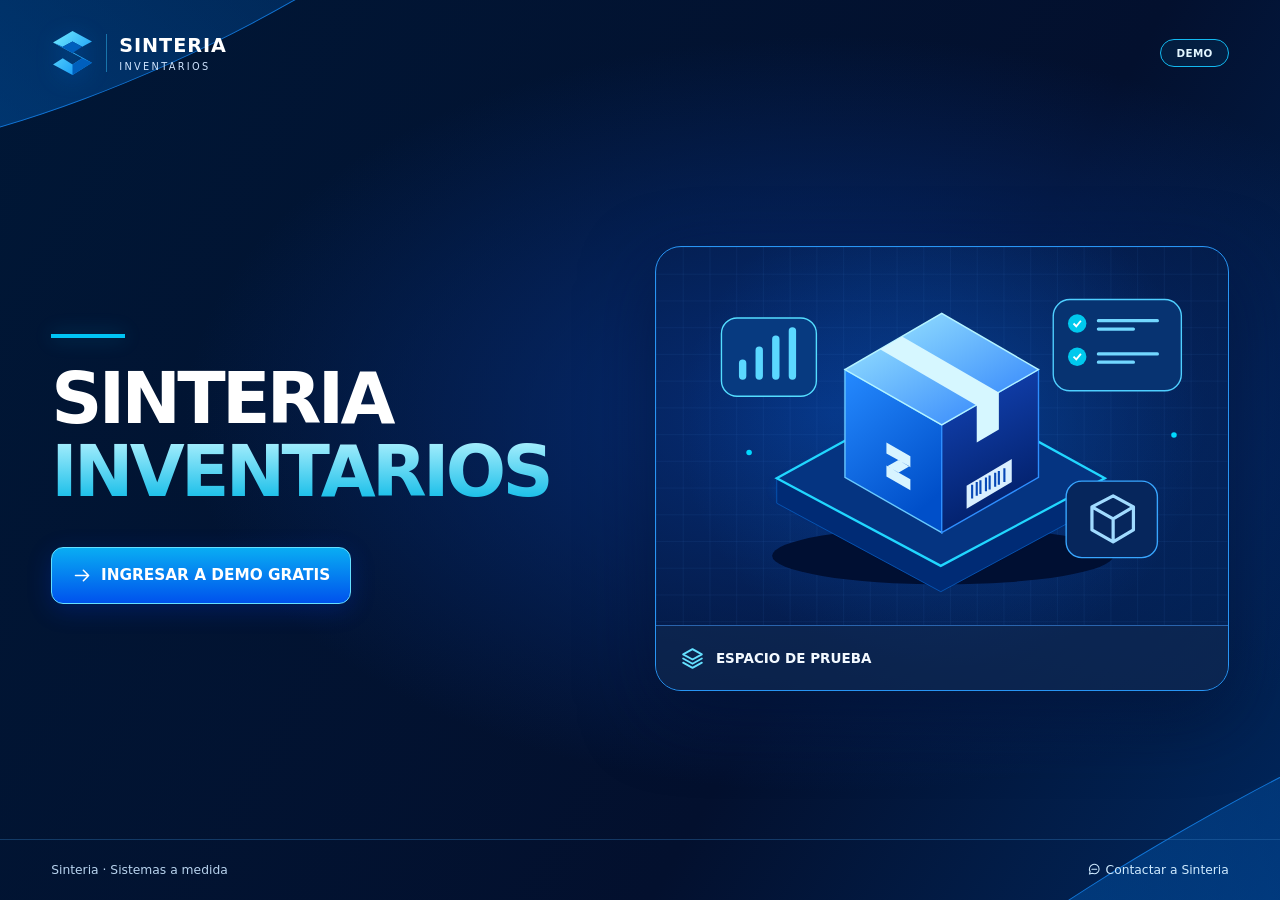
<file: inventarios/index.html>
<!doctype html>
<html lang="es-PE">
<head>
  <meta charset="utf-8">
  <meta name="viewport" content="width=device-width, initial-scale=1, viewport-fit=cover">
  <meta name="color-scheme" content="light">
  <base target="_blank">
  <title>Sinteria Inventarios — Demo</title>
  <style>
:root {
  --bg:#f2f6fb; --paper:#fff; --text:#13243e; --muted:#607087; --line:#dce5f0;
  --brand:#0669e4; --brand-dark:#004fb9; --brand-light:#e6f2ff;
  --green:#0d745a; --amber:#93580d; --red:#b02f50; --blue:#1558a1;
  --shadow:0 5px 20px #0c346506;
  font-family:Inter,ui-sans-serif,system-ui,-apple-system,BlinkMacSystemFont,"Segoe UI",sans-serif;
  color:var(--text); background:var(--bg); font-size:15px; font-synthesis:none;
}
*,*::before,*::after{box-sizing:border-box}body{margin:0;min-width:300px}a{color:var(--brand-dark)}
button,input,select,textarea{font:inherit}button,select{cursor:pointer}button:disabled{opacity:.5;cursor:not-allowed}
button:focus-visible,a:focus-visible,input:focus-visible,select:focus-visible,textarea:focus-visible{outline:3px solid #00bbee;outline-offset:3px}
button:focus:not(:focus-visible){outline:none}[hidden]{display:none!important}h1,h2,h3,p{margin:0}h1,h2,h3{letter-spacing:-.025em}small{font-size:.81rem}
.muted,.caption{color:var(--muted)}.caption{font-size:.85rem;line-height:1.6}.skip{position:fixed;left:12px;top:-100px;z-index:90;padding:.75rem;background:white}.skip:focus{top:8px}
.icon{width:1.18em;height:1.18em;flex:none;vertical-align:-.2em}
.tag,.pill{display:inline-flex;align-items:center;gap:.4rem;white-space:nowrap;border-radius:7px;padding:.32rem .62rem;font-size:.69rem;font-weight:780;letter-spacing:.04em}
.tag{color:var(--brand-dark);background:var(--brand-light)}.pill{color:#53627b;background:#ecf0f5}
.pill.normal,.pill.entrada,.pill.positivo{color:var(--green);background:#e3f6ed}.pill.bajo{color:var(--amber);background:#fff0d9}.pill.quiebre,.pill.salida,.pill.negativo{color:var(--red);background:#fce9ef}.pill.exceso,.pill.traslado{color:var(--blue);background:#e4f0ff}.pill.venta{color:#6044aa;background:#f0eaff}
.btn{display:inline-flex;justify-content:center;align-items:center;gap:.5rem;text-align:center;min-height:41px;padding:.7rem .98rem;border:1px solid transparent;border-radius:8px;font-size:.87rem;font-weight:720;text-decoration:none;line-height:1.25;transition:background .15s,border-color .15s,box-shadow .15s}
.btn.primary{background:var(--brand);color:#fff;box-shadow:0 3px 8px #0369e41c}.btn.primary:hover:not(:disabled){background:var(--brand-dark)}
.btn.secondary{background:#fff;color:#234a79;border-color:#d4e0ed}.btn.secondary:hover:not(:disabled){background:#eff7ff;border-color:#89baf6}
.btn.ghost{background:transparent;color:var(--brand-dark)}.btn.ghost:hover:not(:disabled){background:var(--brand-light)}.btn.danger{background:#ae3152;color:white}
.btn.small{min-height:33px;padding:.45rem .65rem;font-size:.79rem}.btn.icon-only{min-width:40px;padding:.6rem}.btn .icon{width:1.07rem;height:1.07rem}
.btn.is-loading::before{content:'';width:1em;height:1em;border:2px solid currentColor;border-right-color:transparent;border-radius:50%;animation:spin .7s linear infinite}.btn.is-loading .icon{display:none}@keyframes spin{to{transform:rotate(360deg)}}
.brand{display:flex;align-items:center;gap:.8rem;min-width:0;text-align:left;color:#fff}.brand-mark{width:43px;height:46px;flex:none;filter:drop-shadow(0 4px 11px #008aff38)}.brand>div{border-left:1px solid #36c6ff75;padding-left:.8rem}.brand strong{display:block;font-size:1.28rem;font-weight:850;letter-spacing:.05em;line-height:1.2}.brand small{display:block;color:#d0e5ff;font-size:.65rem;letter-spacing:.24em;margin-top:3px}
.welcome{min-height:100dvh;display:grid;grid-template-rows:auto 1fr auto;background:radial-gradient(ellipse at 65% 46%,#062e79 0,transparent 55%),linear-gradient(120deg,#001736,#03102e 65%,#01275d);color:#fff;overflow:hidden;position:relative;isolation:isolate}
.welcome::before,.welcome::after{content:'';position:absolute;z-index:-1;pointer-events:none;border:1px solid #1175d6;background:linear-gradient(70deg,#0060bf88,#0046ad0d);transform:rotate(-26deg);border-radius:50%}
.welcome::before{width:950px;height:300px;left:-330px;top:-240px}.welcome::after{width:1250px;height:270px;right:-750px;bottom:-100px}
.welcome-header,.welcome-footer,.welcome-inner{max-width:1320px;width:100%;margin:0 auto}.welcome-header{display:flex;align-items:center;justify-content:space-between;padding:2rem clamp(1.3rem,4vw,4.2rem)}
.welcome .tag{border:1px solid #13b9f0;color:#e2f6ff;background:#0077b31e;border-radius:999px;padding:.44rem 1rem}
.welcome-inner{display:grid;grid-template-columns:minmax(0,1fr) minmax(0,1.02fr);align-items:center;gap:2.8rem;padding:3.5rem clamp(1.3rem,4vw,4.2rem) 4rem}
.hero-rule{height:4px;width:74px;background:#00c4f5;box-shadow:0 0 20px #00b4ff55;margin-bottom:1.6rem}.welcome-copy h1{font-size:clamp(2.9rem,5.55vw,5.05rem);font-weight:850;letter-spacing:-.052em;line-height:1.04;font-style:italic;margin:0 0 2.5rem}.welcome-copy h1 span{display:block;color:#56d3f3;background:linear-gradient(#b5f3ff,#00b6e5);background-clip:text;-webkit-text-fill-color:transparent}
.welcome .btn.primary{background:linear-gradient(180deg,#09adf3,#0052ed);border:1px solid #65dfff;min-height:57px;border-radius:12px;padding-inline:1.35rem;box-shadow:0 6px 25px #003aff38;font-size:1.02rem}.welcome .btn.primary:hover{background:linear-gradient(180deg,#3cc8ff,#096cf3)}.welcome .btn.primary .icon{width:1.4rem;height:1.4rem}
.welcome-visual{border:1px solid #2895f4;border-radius:26px;overflow:hidden;background:radial-gradient(ellipse at 50% 40%,#0960c95c,transparent 65%);box-shadow:0 24px 70px #000d2b80;min-width:0}.welcome-visual>svg{width:100%;display:block}.visual-caption{display:flex;align-items:center;gap:.7rem;padding:1.3rem 1.6rem;border-top:1px solid #2a64ad;background:#102851a6;color:#f3f9ff;font-size:.9rem}.visual-caption>.icon{width:25px;height:25px;color:#64e0ff}
.welcome-footer{display:flex;justify-content:space-between;align-items:center;gap:1rem;padding:1.5rem clamp(1.3rem,4vw,4.2rem);border-top:1px solid #3077ba60;color:#b8d3ee;font-size:.82rem}.welcome-footer a{color:#ceeaff;text-decoration:none}.welcome-footer a:hover{color:#fff}
.choose{max-width:1160px;width:100%;margin:auto;padding:1.3rem 2rem 3rem}.choose h1{font-size:clamp(2rem,4vw,3.1rem);margin:.9rem 0 1.9rem;line-height:1.1}.choose h1 span{color:#0fc7f0}.mode-grid{display:grid;grid-template-columns:1fr 1fr;gap:1.2rem}.mode-card{position:relative;overflow:hidden;display:flex;flex-direction:column;align-items:flex-start;padding:1.6rem;text-align:left;border:1px solid #00b8f2;border-radius:20px;background:linear-gradient(135deg,#063a7d99,#002447d6);color:#fff;min-height:380px;transition:border-color .16s,box-shadow .16s}.mode-card.ventas{border-color:#8d51ff;background:linear-gradient(135deg,#45269a73,#14194fd6)}.mode-card:hover:not(:disabled){box-shadow:0 0 26px #00b9ef25;border-color:#74e4ff}.mode-card.ventas:hover:not(:disabled){box-shadow:0 0 26px #9654ff40;border-color:#b7a1ff}.mode-card h2{font-size:1.75rem;max-width:250px;margin-top:1rem;position:relative;z-index:1}.mode-card>svg{width:70%;max-width:330px;height:190px;align-self:flex-end;margin:-10px -8px -1rem}.mode-card .tag{font-size:.73rem;padding:.45rem .8rem}.mode-card.ventas .tag{border-color:#9b6fff;background:#7034db50}.mode-features{display:flex;justify-content:space-between;gap:.5rem;width:100%;padding:1rem 0;margin-top:auto;border-top:1px solid #6796cb70}.mode-features span{display:flex;align-items:center;gap:.4rem;font-size:.74rem;line-height:1.3;color:#d9e9ff}.mode-features .icon{color:#64dcff;width:20px;height:20px}.ventas .mode-features .icon{color:#b6a0ff}.go{display:flex;align-items:center;justify-content:center;gap:.7rem;align-self:center;width:90%;padding:.85rem;background:linear-gradient(#09b5f4,#0050ed);border:1px solid #0fc7ff;box-shadow:0 4px 8px #000b2e40;border-radius:999px;font-weight:750;font-size:.94rem}.ventas .go{background:linear-gradient(#a865ff,#4820db);border-color:#bd84ff}.choose-back{text-align:center;margin-top:1.3rem}.choose-back .btn{color:#d7eeff}
.shell{min-height:100dvh;display:flex;flex-direction:column}.app-header{background:#061c3b;color:#fff}.topbar{min-height:83px;max-width:1500px;margin:auto;display:flex;align-items:center;justify-content:space-between;gap:1.2rem;padding:1rem clamp(1rem,3.6vw,3.5rem)}.brand-home{border:0;background:none;padding:0}.topbar .brand-mark{width:34px;height:38px}.topbar .brand strong{font-size:1.08rem}.topbar .brand small{font-size:.56rem}.topbar .brand{gap:.6rem}.topbar .brand>div{padding-left:.65rem}
.top-nav{display:flex;gap:.25rem;align-self:stretch}.top-nav button{display:flex;align-items:center;gap:.47rem;border:1px solid transparent;background:transparent;color:#b8cee9;font-size:.87rem;font-weight:700;padding:.7rem .84rem;border-radius:8px}.top-nav button:hover{color:#fff;background:#153353}.top-nav button[aria-current="page"]{color:#fff;border-color:#1164aa;background:#0c3e6b}.top-nav button[aria-current="page"] .icon{color:#52dcff}.top-right,.actions{display:flex;align-items:center;flex-wrap:wrap;gap:.55rem}.topbar .tag{color:#a9ebff;background:#063753;border:1px solid #1482aa}.topbar .btn.ghost{color:#a8d1f7}.topbar .btn.ghost:hover{background:#173857}.avatar{display:grid;place-items:center;width:33px;height:33px;border-radius:50%;background:#19416b;color:#d7ecff;font-size:.7rem;font-weight:800}.workspace-bar{min-height:39px;display:flex;justify-content:space-between;align-items:center;gap:.8rem;padding:.3rem max(1rem,calc((100vw - 1390px)/2));border-top:1px solid #1b3453;color:#b7d2f1;font-size:.77rem}.workspace-bar>span{display:flex;align-items:center;gap:.5rem}.workspace-bar .btn{color:#b5ddff;min-height:28px;font-size:.73rem}.workspace-bar .btn:hover{background:#153553}
.section-tabs{display:flex;gap:1.8rem;padding:0 max(1rem,calc((100vw - 1390px)/2));background:#fff;border-bottom:1px solid var(--line);overflow:auto;scrollbar-width:thin}.section-tabs button{white-space:nowrap;padding:1rem .1rem .8rem;border:0;border-bottom:3px solid transparent;color:#66778e;background:none;font-weight:700;font-size:.83rem}.section-tabs button:hover{color:var(--brand)}.section-tabs button[aria-current="page"]{color:var(--brand-dark);border-bottom-color:var(--brand)}.bottom-nav{display:none}
.main{width:100%;max-width:1500px;flex:1;margin:0 auto;padding:1.85rem clamp(1rem,3.6vw,3.5rem) 2.4rem;outline:none}.page-head{display:flex;justify-content:space-between;align-items:flex-end;flex-wrap:wrap;gap:1rem;margin-bottom:1.5rem}.page-head h1{font-size:clamp(1.8rem,2.65vw,2.6rem);line-height:1.1;margin-top:.42rem;font-weight:790}.eyebrow{color:#4275a7;font-size:.66rem;font-weight:800;letter-spacing:.13em;text-transform:uppercase}.page-head .actions{gap:.55rem}.quick-actions{display:flex;align-items:center;gap:.65rem;flex-wrap:wrap;margin-bottom:1.5rem}.quick-actions .btn{min-height:37px;font-size:.8rem;padding:.55rem .8rem}
.metrics{display:grid;grid-template-columns:repeat(4,minmax(0,1fr));gap:1rem;margin-bottom:1.3rem}.metrics.sales-metrics{grid-template-columns:repeat(3,minmax(0,1fr))}.metric{min-width:0;min-height:139px;display:flex;flex-direction:column;justify-content:space-between;gap:.55rem;background:white;border:1px solid var(--line);border-radius:12px;padding:1.05rem 1.1rem;color:var(--text);text-align:left;box-shadow:var(--shadow)}button.metric:hover{border-color:#75aff1;box-shadow:0 4px 18px #0669e40d}.metric-title{display:flex;justify-content:space-between;align-items:center;gap:.4rem;font-size:.83rem;font-weight:700}.metric-icon{width:30px;height:30px;display:grid;place-items:center;background:#edf5ff;border-radius:8px;color:#3679c7}.metric-icon.bajo{background:#fff0da;color:var(--amber)}.metric-icon.quiebre{background:#fce9ef;color:var(--red)}.metric-icon.exceso{background:#e3f0ff;color:var(--blue)}.metric-value{font-size:2rem;font-weight:800;line-height:1.1;overflow-wrap:anywhere}.metric-value.text{font-size:1.18rem}.metric-caption{color:var(--muted);font-size:.74rem;line-height:1.4}
.grid-two{display:grid;grid-template-columns:1.04fr 1fr;gap:1.1rem;margin-bottom:1.2rem}.panel{min-width:0;overflow:hidden;background:white;border:1px solid var(--line);border-radius:12px;box-shadow:var(--shadow)}.panel.pad{padding:1.1rem}.panel-head{display:flex;justify-content:space-between;align-items:center;gap:.6rem;padding:1.05rem 1.15rem}.panel-head h2,.panel.pad h2{font-size:1.07rem;font-weight:750}.stack{display:grid;gap:1rem}.dash-banner{margin-top:1.3rem!important;display:flex;align-items:center;justify-content:space-between;gap:1rem;background:#e8f2ff;border:1px solid #c7dffa;padding:1.2rem 1.3rem;border-radius:12px;color:#133e70}.dash-banner h2{font-size:1.06rem}.dash-banner p{font-size:.84rem;color:#597394;margin-top:.3rem}.dash-banner .btn{background:white;color:#1057a4;border-color:#c7dffa}
.table-wrap{width:100%;overflow:auto}.table-wrap:focus-visible{outline:3px solid #63baff;outline-offset:-3px}table{width:100%;border-collapse:collapse;text-align:left;font-size:.83rem}th{background:#f5f8fc;color:#65768e;font-size:.67rem;letter-spacing:.055em;text-transform:uppercase;font-weight:780}th,td{padding:.84rem 1rem;border-bottom:1px solid #e8eef6;vertical-align:middle}tbody tr:last-child td{border-bottom:0}tbody tr:hover td{background:#f8fbff}td small{display:block;color:var(--muted);line-height:1.4;margin-top:.24rem}td .btn+.btn{margin-left:.3rem}.name-cell{min-width:154px}.path-cell{min-width:165px}.nowrap{white-space:nowrap}.num{text-align:right;white-space:nowrap;font-variant-numeric:tabular-nums}.id,.code{font-family:ui-monospace,SFMono-Regular,Consolas,monospace;font-size:.72rem;font-weight:650;color:#446b97}.id{overflow-wrap:anywhere}.table-note{padding:.7rem 1rem;border-top:1px solid var(--line);font-size:.76rem;color:var(--muted)}
.filter-bar{display:flex;flex-wrap:wrap;align-items:flex-end;gap:.75rem;padding:1.05rem;border-bottom:1px solid var(--line)}.filter-bar .field{flex:1 1 135px;min-width:0}.filter-bar .field.search{flex:2 1 230px}.field{display:flex;flex-direction:column;min-width:0;gap:.4rem;font-size:.79rem;font-weight:700;color:#39516f}.field input,.field select,.field textarea{width:100%;min-width:0;min-height:43px;background:white;border:1px solid #cedbe9;border-radius:7px;padding:.65rem .75rem;color:var(--text);font-size:.87rem;font-weight:500}.field input::placeholder,.field textarea::placeholder{color:#7d8da4}.field textarea{resize:vertical;min-height:73px}.field small{font-weight:500}.field-grid{display:grid;grid-template-columns:repeat(2,minmax(0,1fr));gap:1rem}.field-grid.three{grid-template-columns:repeat(3,minmax(0,1fr))}.field-grid .wide{grid-column:1/-1}
.empty{padding:2.3rem 1rem;text-align:center;color:var(--muted)}.empty>.icon{font-size:1.7rem;color:#5c9dde;margin-bottom:.65rem}.empty strong{display:block;color:#354f70;font-size:.95rem}.empty p{font-size:.82rem;line-height:1.6;max-width:320px;margin:.5rem auto 0}.warehouse-bars{display:grid;gap:1.1rem;padding:.2rem 1.15rem 1.35rem}.bar-item{display:grid;gap:.45rem;min-width:0}.bar-title{display:flex;align-items:center;justify-content:space-between;gap:.5rem;font-size:.8rem}.bar-title strong{overflow-wrap:anywhere}.bar-track{height:6px;background:#e9f0f8;border-radius:9px;overflow:hidden}.bar-fill{height:100%;border-radius:9px;background:linear-gradient(90deg,#0870e8,#21c0ed)}.list{list-style:none;padding:0;margin:0}.list-row{display:flex;align-items:center;justify-content:space-between;gap:.7rem;padding:.8rem 1.15rem;border-top:1px solid #e8eef6;font-size:.8rem}.list-row strong,.list-row small{display:block}.list-row small{color:var(--muted);margin-top:.25rem}.tree{display:grid;grid-template-columns:repeat(3,minmax(0,1fr));gap:1rem}.tree-card h2{font-size:1.05rem}.tree-sub{padding:.9rem 1rem;border-top:1px solid var(--line)}.tree-sub h3{font-size:.88rem}.tree-heading{display:flex;justify-content:space-between;align-items:flex-start;gap:.5rem}.tree-loc{display:flex;align-items:center;justify-content:space-between;gap:.5rem;padding:.6rem 0;color:var(--muted);font-size:.8rem}.tree-loc .actions{flex-wrap:nowrap}
.periods{display:flex;align-items:flex-end;flex-wrap:wrap;gap:.7rem;margin-bottom:1.2rem}.periods .field{min-width:135px}.pills{display:flex;flex-wrap:wrap;gap:.35rem;background:#e5edf7;border-radius:8px;padding:4px}.period-button{background:transparent;border:1px solid transparent;border-radius:6px;color:#59728f;padding:.45rem .75rem;font-weight:700;font-size:.76rem;min-height:33px}.period-button[aria-pressed="true"]{background:white;color:#125fac;border-color:#d7e4f4;box-shadow:0 2px 5px #0d34630c}.periods>.caption{font-size:.75rem;padding:.6rem .2rem}
.options-grid{display:grid;grid-template-columns:repeat(3,minmax(0,1fr));gap:1.2rem;align-items:start}.options-group{border:1px solid var(--line);border-radius:12px;background:white;overflow:hidden}.options-group h2{padding:1.1rem 1.2rem;font-size:.93rem;border-bottom:1px solid var(--line);background:#f9fbfd}.option-link{display:flex;align-items:center;gap:.8rem;width:100%;border:0;border-bottom:1px solid #edf2f8;background:white;color:#27415f;text-align:left;padding:.9rem 1.1rem;font-size:.85rem;font-weight:620;min-height:67px}.option-link:last-child{border-bottom:0}.option-link:hover{background:#eff7ff}.option-icon{width:33px;height:33px;display:grid;place-items:center;border-radius:8px;background:#edf5ff;color:#3177c1;flex:none}.option-link>span:nth-child(2){flex:1}.option-link>.icon{color:#7793b1}.export-hub{margin-top:1.4rem;padding:1.3rem;border:1px solid var(--line);border-radius:12px;background:white;display:grid;gap:1rem}.export-hub h2{font-size:1.05rem}.export-hub .actions{gap:.65rem}.app-footer{display:flex;justify-content:space-between;gap:1rem;border-top:1px solid var(--line);padding:1.25rem max(1rem,calc((100vw - 1390px)/2));font-size:.7rem;color:#7e91a6}.app-footer>span{font-weight:800;letter-spacing:.08em}.app-footer a{color:#54799f;text-decoration:none}
.guide{padding:clamp(1.2rem,3vw,2rem);max-width:830px}.guide h2{margin:.8rem 0 1rem;font-size:1.4rem}.guide p{color:var(--muted);line-height:1.7;margin-bottom:.9rem;font-size:.92rem}.guide+.guide{margin-top:1rem}.guide .actions{margin-top:1rem}.notice{padding:.85rem 1rem;border:1px solid #cddff8;border-radius:8px;background:#edf5ff;color:#1d5688;font-size:.85rem;line-height:1.6}.notice.error{color:#a32648;border-color:#f0bdcd;background:#fff1f5}.notice.warn{color:#805017;border-color:#efd9b3;background:#fff6e6}.notice.good{color:#116548;border-color:#b4e0cb;background:#e9f9f0}.route{border:1px solid var(--line);border-radius:9px;margin:0;padding:1rem;min-width:0}.route legend{font-size:.82rem;font-weight:750;color:#48698a;padding:0 .4rem}.route .caption{margin-top:.6rem}
.report-link{color:inherit;font-weight:800}dialog{background:white;color:var(--text);border:1px solid var(--line);border-radius:16px;padding:0;width:min(95vw,680px);max-width:calc(100vw - 20px);max-height:calc(100dvh - 28px);box-shadow:0 25px 100px #00152d55;overflow:auto}dialog[data-wide="true"]{width:min(95vw,1000px)}dialog::backdrop{background:#011936a6;backdrop-filter:blur(3px)}.dialog-head{display:flex;align-items:flex-start;justify-content:space-between;gap:.8rem;padding:1.15rem 1.4rem;border-bottom:1px solid var(--line);position:sticky;top:0;z-index:2;background:#fff}.dialog-head h2{font-size:1.5rem;margin:.24rem 0 .12rem}.dialog-body{padding:1.35rem 1.4rem;display:grid;gap:1.1rem}.dialog-foot{display:flex;justify-content:flex-end;gap:.6rem;padding:.9rem 1.4rem;border-top:1px solid var(--line);background:#fff;position:sticky;bottom:0;z-index:2}.dialog-foot .btn{min-height:43px}
.sale-workspace{display:grid;grid-template-columns:minmax(0,.9fr) minmax(0,1.1fr);gap:1.5rem}.sale-builder{display:grid;gap:1rem;align-content:start}.sale-workspace h3{display:flex;align-items:center;gap:.55rem;font-size:.94rem;margin-bottom:.2rem}.step-number{display:grid;place-items:center;width:23px;height:23px;border-radius:50%;background:#e8f2ff;color:#206cbd;font-size:.73rem}.sale-detail{border-left:1px solid var(--line);padding-left:1.4rem;display:flex;flex-direction:column;min-width:0}.sale-detail #cart{flex:1;min-height:230px}.sale-detail .empty{margin-top:2rem}.product-price{display:flex;justify-content:space-between;gap:1rem;background:#f3f8fd;padding:.9rem 1rem;border-radius:9px;border:1px solid #dfebf6}.product-price>div{display:grid;gap:.3rem}.product-price>div:last-child{text-align:right;color:#146b55}.product-price span{font-size:.72rem;color:#647d97}.product-price strong{font-size:1.4rem}.product-price small{font-size:.7rem}.product-price>div.out-of-stock{color:var(--red)}.sale-add-row{display:flex;align-items:flex-end;gap:.7rem}.sale-add-row .field{flex:1}.sale-add-row .btn{min-height:43px;min-width:115px}.cart-total{display:flex;align-items:baseline;justify-content:space-between;gap:1rem;padding:1rem 0 .2rem;font-size:.89rem;font-weight:750}.cart-total strong{font-size:1.7rem;color:#0758b8}.sale-detail .cart-total{border-top:1px solid var(--line)}.cart-lines{list-style:none;padding:0;margin:.45rem 0 1rem}.cart-lines li{display:flex;align-items:flex-start;justify-content:space-between;gap:1rem;padding:.85rem 0;border-bottom:1px solid #e8eef6;font-size:.83rem}.cart-lines li:last-child{border:0}.cart-lines small{display:block;color:var(--muted);font-size:.71rem;margin-top:.24rem;line-height:1.5}.cart-calculation{display:block;color:#2568a8;font-size:.8rem;font-weight:650;margin-top:.4rem}.cart-line-end{display:flex;flex-direction:column;align-items:flex-end;gap:.45rem;white-space:nowrap}.sale-metadata{border-top:1px solid var(--line);padding-top:1.2rem}.sale-confirmed{display:flex;align-items:center;justify-content:space-between;gap:1rem}.sale-confirmed .pill{padding:.6rem .8rem}
.receipt-tools{display:flex;align-items:flex-end;justify-content:space-between;gap:1rem}.receipt-tools .field{min-width:180px}.receipt-preview{padding:1.7rem;background:#eaf0f6;border:1px solid #d9e3ee;border-radius:9px}.receipt{padding:2rem;background:white;color:#1f2937;font-family:Arial,sans-serif;border:1px solid #dce3ec;max-width:760px;margin:auto;font-size:12px}.receipt-header{display:flex;justify-content:space-between;gap:1rem;padding-bottom:1.2rem;border-bottom:2px solid #1559a1}.receipt-header>div{display:flex;flex-direction:column;gap:.4rem}.receipt-header>div:first-child>strong{font-size:25px;letter-spacing:1px;color:#064a91}.receipt-header>div:first-child>span{font-size:10px;letter-spacing:3px}.receipt-header>div:last-child{text-align:right;align-items:flex-end}.receipt-header h2{font-size:16px;letter-spacing:1px}.receipt-header>div:last-child>strong{font-size:18px}.receipt-demo{font-size:9px;letter-spacing:2px;color:#6b7280}.receipt-meta{display:grid;grid-template-columns:1fr 1fr;gap:1rem;padding:1.3rem 0}.receipt-meta p{display:grid;gap:.4rem}.receipt-meta span{color:#6b7280;font-size:10px;text-transform:uppercase;letter-spacing:.5px}.receipt-meta strong{font-size:12px}.receipt-table{font-size:11px}.receipt-table th{font-size:9px;background:#eef3f8;color:#334155}.receipt-table td,.receipt-table th{padding:12px 9px;border-bottom:1px solid #e2e8f0}.receipt-table td small{color:#64748b;font-size:10px}.receipt-total{margin:1.1rem 0;display:flex;justify-content:flex-end;align-items:baseline;gap:2rem;padding:1rem 0;font-size:12px}.receipt-total strong{font-size:23px;color:#064a91}.receipt-notes{font-size:11px;padding:12px;background:#f6f8fb;overflow-wrap:anywhere}.receipt-notes p{line-height:1.7;margin-top:5px}.receipt-footer{border-top:1px solid #dce3ec;text-align:center;padding-top:1.2rem;font-size:10px;color:#64748b;line-height:1.9}.receipt-footer small{display:block;font-size:8px;overflow-wrap:anywhere}#print-root{display:none}
.toasts{position:fixed;right:1rem;bottom:max(1rem,env(safe-area-inset-bottom));max-width:min(400px,calc(100vw - 2rem));z-index:50;display:grid;gap:.5rem}.toast{display:flex;align-items:flex-start;gap:.65rem;padding:.9rem 1rem;border:1px solid #addfc9;border-radius:10px;background:#e9fbf2;color:#125d49;box-shadow:0 8px 25px #092b4826;font-size:.85rem;font-weight:650;line-height:1.5}.toast.error{background:#fff1f5;color:#9d2648;border-color:#efbfcf}.toast.warn{background:#fff5e5;color:#85511b;border-color:#f0d4a8}
@media(max-width:1180px){.top-nav button{padding:.65rem .6rem;font-size:.8rem}.topbar .avatar{display:none}.topbar{gap:.8rem}.topbar .brand strong{font-size:.96rem}.topbar .brand small{font-size:.5rem}.options-grid{grid-template-columns:repeat(2,minmax(0,1fr))}.tree{grid-template-columns:repeat(2,minmax(0,1fr))}}
@media(max-width:900px){.metrics,.metrics.sales-metrics{grid-template-columns:repeat(2,minmax(0,1fr))}.grid-two{grid-template-columns:1fr}.top-nav button .icon{display:none}.top-nav{gap:0}.topbar .top-right .tag{display:none}.welcome-inner{gap:1.8rem}.welcome-copy h1{font-size:clamp(2.5rem,5.5vw,4rem)}.mode-card{padding:1.2rem}.mode-card h2{font-size:1.5rem}.mode-features{gap:.35rem}.mode-features span{font-size:.65rem;flex-direction:column;align-items:flex-start}.mode-card>svg{width:86%}}
@media(max-width:700px){.welcome-header{padding:1.3rem}.brand-mark{width:35px;height:40px}.brand strong{font-size:1.2rem}.brand small{font-size:.56rem}.welcome-inner{grid-template-columns:1fr;padding:2.5rem 1.3rem 2rem;gap:2.5rem}.welcome-copy h1{font-size:clamp(2.65rem,9.7vw,4.7rem);margin-bottom:1.8rem}.hero-rule{margin-bottom:1.1rem}.welcome-visual{max-width:560px}.welcome-visual>svg{max-height:300px}.visual-caption{padding:1rem 1.1rem;font-size:.8rem}.welcome .btn.primary{font-size:.94rem;min-height:53px}.welcome-footer{padding:1.2rem 1.3rem;font-size:.73rem}.welcome-footer a{font-size:.7rem}.choose{padding:1rem 1.3rem 2rem}.choose h1{font-size:2.1rem;margin-bottom:1.4rem}.mode-grid{grid-template-columns:1fr;gap:1.1rem}.mode-card{min-height:330px;padding:1.3rem}.mode-card h2{font-size:1.6rem}.mode-card>svg{width:65%;height:165px;margin-top:-20px}.mode-features span{flex-direction:row;align-items:center;font-size:.69rem}.go{padding:.8rem;font-size:.88rem}.choose .hero-tag{font-size:.66rem}
.topbar{padding:.8rem 1rem;min-height:70px}.topbar .brand strong{font-size:1.04rem}.topbar .brand small{font-size:.54rem}.topbar .brand-mark{width:29px;height:33px}.topbar .top-right .tag{display:inline-flex;font-size:.6rem;padding:.3rem .5rem}.topbar .top-right{gap:.3rem}.topbar .btn.icon-only{min-width:32px;padding:.45rem}.top-nav{display:none}.workspace-bar{padding:.4rem 1rem;gap:.3rem;font-size:.72rem}.workspace-bar .btn{font-size:.68rem;padding:.3rem .2rem}.section-tabs{padding:0 1rem;gap:1.25rem}.section-tabs button{font-size:.75rem;padding:.85rem .1rem .7rem}.main{padding:1.4rem 1rem 1.8rem}.page-head{gap:1rem;margin-bottom:1.15rem}.page-head h1{font-size:1.9rem}.page-head .actions{width:100%}.page-head .actions .btn{flex:1;font-size:.8rem}.eyebrow{font-size:.6rem}.quick-actions{gap:.5rem;display:grid;grid-template-columns:1fr 1fr;margin-bottom:1.1rem}.quick-actions .btn{font-size:.74rem;justify-content:flex-start}.quick-actions>.btn:last-child{grid-column:1/-1;justify-content:center}.metrics{gap:.7rem}.metric{padding:.85rem;min-height:134px}.metric-title{font-size:.76rem;gap:.3rem}.metric-icon{width:26px;height:26px}.metric-value{font-size:1.9rem}.metric-value.text{font-size:1rem}.metric-caption{font-size:.68rem}.panel-head{padding:1rem}.panel-head h2{font-size:.98rem}.list-row{padding:.85rem 1rem;align-items:flex-start;gap:.5rem}.list-row .pill{font-size:.58rem;padding:.35rem .45rem}.warehouse-bars{padding:.2rem 1rem 1.2rem}.tree{grid-template-columns:1fr}.options-grid{grid-template-columns:1fr}.dash-banner{align-items:flex-start;flex-direction:column;padding:1.1rem}.dash-banner h2{font-size:.98rem}.app-footer{margin-bottom:65px;font-size:.62rem;padding:1rem}.bottom-nav{position:fixed;bottom:0;left:0;right:0;z-index:12;display:flex;justify-content:space-around;gap:.15rem;background:#061d3e;border-top:1px solid #264566;padding:.4rem .3rem max(.45rem,env(safe-area-inset-bottom));box-shadow:0 -5px 25px #0a2e531c}.bottom-nav button{display:flex;flex-direction:column;align-items:center;justify-content:center;flex:1;gap:.32rem;min-width:0;min-height:48px;border:0;border-radius:7px;background:none;color:#96b3d5;font-size:.58rem;font-weight:650;padding:.3rem .1rem}.bottom-nav .icon{width:20px;height:20px}.bottom-nav button[aria-current="page"]{color:#72dfff;background:#103a62}.toasts{bottom:84px;right:.75rem}.filter-bar{gap:.65rem;padding:.85rem}.filter-bar .field{flex:1 1 125px}.filter-bar .field.search{flex:1 1 100%}.field input,.field select,.field textarea{font-size:16px}.field-grid.three{grid-template-columns:1fr}.field-grid{gap:.8rem}.table-wrap td,.table-wrap th{padding:.75rem .85rem}.periods>.caption{padding:.1rem .2rem}.periods .pills{width:100%;gap:.2rem}.period-button{flex:1;padding:.45rem .4rem;font-size:.7rem}.guide{padding:1.2rem}.guide h2{font-size:1.2rem}
dialog{width:calc(100vw - 16px);max-width:calc(100vw - 16px);border-radius:13px;max-height:calc(100dvh - 16px)}.dialog-head{padding:1rem}.dialog-head h2{font-size:1.3rem}.dialog-body{padding:1rem;gap:1rem}.dialog-foot{padding:.8rem 1rem}.dialog-foot .btn{font-size:.81rem}.sale-workspace{grid-template-columns:1fr;gap:1.2rem}.sale-detail{border-left:0;padding:1.2rem 0 0;border-top:1px solid var(--line)}.sale-detail #cart{min-height:0}.sale-detail .empty{margin:0;padding:1.2rem .8rem}.sale-metadata{grid-template-columns:1fr}.sale-builder{gap:.85rem}.sale-confirmed .btn{font-size:.8rem}.receipt-tools{flex-wrap:wrap}.receipt-tools .field{min-width:140px;flex:1}.receipt-tools .btn{font-size:.76rem;min-height:43px}.receipt-preview{padding:.65rem;overflow:auto}.receipt{padding:1rem;min-width:320px}.receipt-header>div:first-child>strong{font-size:20px}.receipt-header h2{font-size:12px}.receipt-table th,.receipt-table td{padding:10px 6px;font-size:10px}.receipt-meta{gap:.5rem}.receipt-meta strong{font-size:10px}.receipt-total strong{font-size:20px}}
@media(max-width:380px){.welcome-copy h1{font-size:2.5rem}.welcome .btn.primary{font-size:.81rem;width:100%}.mode-features span{font-size:.62rem}.mode-card h2{font-size:1.4rem}.mode-card>svg{width:75%}.metric-title{font-size:.69rem}.metric{padding:.7rem}.metric-icon{display:none}.bottom-nav button{font-size:.53rem}.topbar .brand strong{font-size:.94rem}.field-grid{grid-template-columns:1fr}.receipt-preview{padding:0}}
@media(prefers-reduced-motion:reduce){*,*::before,*::after{transition:none!important;animation-duration:.01ms!important;scroll-behavior:auto!important}}
@media print{
  :root,body{background:#fff!important;color:#000!important;font-size:12px;min-width:0}
  body>*{display:none!important}body>#print-root{display:block!important}dialog{display:none!important}dialog::backdrop{display:none!important}
  .receipt{border:0;max-width:none;width:100%;padding:0;margin:0;box-shadow:none;font-size:11px}
  .receipt *{print-color-adjust:exact;-webkit-print-color-adjust:exact}.receipt-header,.receipt-total,.receipt-meta,.receipt-footer{break-inside:avoid}.receipt-table tr{break-inside:avoid}.receipt-table thead{display:table-header-group}.receipt-table tbody tr:hover td{background:#fff}
  .ticket-print{width:72mm;max-width:100%}.ticket-print .receipt-header{flex-direction:column;gap:4mm;text-align:center}.ticket-print .receipt-header>div:last-child{align-items:center}.ticket-print .receipt-header>div:first-child>strong{font-size:22px}.ticket-print .receipt-meta{grid-template-columns:1fr;gap:3mm;padding:4mm 0}.ticket-print .receipt-meta p{gap:1mm}.ticket-print .receipt-table th,.ticket-print .receipt-table td{padding:3mm 1mm;font-size:9px}.ticket-print .receipt-table th{font-size:8px}.ticket-print .receipt-total{justify-content:space-between;gap:0}.ticket-print .receipt-total strong{font-size:18px}.ticket-print .receipt-header>div:first-child>span{letter-spacing:2px}
}
</style>
  <style id="print-page-size"></style>
  <link rel="canonical" href="https://sinteria.github.io/inventarios/">
  <link rel="icon" href="/favicon.ico">
  <meta name="description" content="Prueba el sistema de inventarios, almacenes y ventas de Sinteria con datos de demostración.">
  <meta property="og:title" content="Sinteria Inventarios — Demo">
  <meta property="og:site_name" content="Sinteria Automatizaciones">
  <meta property="og:description" content="Prueba inventarios, almacenes y ventas de Sinteria. Acceso gratuito para clientes.">
  <meta property="og:type" content="website">
  <meta property="og:url" content="https://sinteria.github.io/inventarios/">
  <meta property="og:image" content="https://sinteria.github.io/logo-sinteria.jpeg">
  <meta property="og:image:alt" content="Sinteria Automatizaciones">
  <script>
    window.google = {
      script: {
        run: {
          withSuccessHandler(success) {
            return {
              withFailureHandler(failure) {
                return {
                  rpc(action, token, payload) {
                    fetch('https://script.google.com/macros/s/AKfycbyBjl0xEa5GILQeeexCVjn1zinYg0kTvMvW0BZh7hofvrGq5mDd-rtRiIGBftK8bjpm/exec', {
                      method: 'POST',
                      headers: { 'Content-Type': 'text/plain; charset=utf-8' },
                      body: JSON.stringify({ protocol: 'sinteria-rpc-v1', action, token, payload }),
                      credentials: 'omit',
                      redirect: 'follow',
                      referrerPolicy: 'no-referrer'
                    }).then(response => response.json()).then(success, failure);
                  }
                };
              }
            };
          }
        }
      }
    };
  </script>
</head>
<body>
  <a class="skip" href="#main" target="_self">Saltar al contenido</a>
  <div id="app"></div>
  <div id="print-root" aria-hidden="true"></div>
  <dialog id="modal" aria-labelledby="dialog-title">
    <div id="modal-content"></div>
  </dialog>
  <div id="toast-area" class="toasts" aria-live="polite"></div>
  <noscript>Activa JavaScript en tu navegador para utilizar la demo de Sinteria Inventarios.</noscript>
  <script>
(() => {
'use strict';

const icons = {
  box:'<path d="M21 8v8l-9 5-9-5V8l9-5 9 5ZM3 8l9 5 9-5M12 13v8M7.5 5.5l9 5"/>',
  grid:'<rect x="3" y="3" width="7" height="7" rx="1.2"/><rect x="14" y="3" width="7" height="7" rx="1.2"/><rect x="3" y="14" width="7" height="7" rx="1.2"/><rect x="14" y="14" width="7" height="7" rx="1.2"/>',
  entry:'<path d="M5 12v7h14v-7M12 3v11m-4-4 4 4 4-4"/>',
  exit:'<path d="M5 12v7h14v-7M12 14V3m-4 4 4-4 4 4"/>',
  cart:'<path d="M3 4h2l3 11h10l3-8H6"/><circle cx="9" cy="20" r="1"/><circle cx="17" cy="20" r="1"/>',
  pin:'<path d="M19 10c0 5-7 11-7 11S5 15 5 10a7 7 0 1 1 14 0Z"/><circle cx="12" cy="10" r="2.2"/>',
  layers:'<path d="m12 3 9 5-9 5-9-5 9-5Zm-9 9 9 5 9-5m-18 4 9 5 9-5"/>',
  transfer:'<path d="M3 7h17m-4-4 4 4-4 4M21 17H4m4-4-4 4 4 4"/>',
  clock:'<circle cx="12" cy="12" r="9"/><path d="M12 7v5l3 2"/>',
  alert:'<path d="m12 3 10 17H2L12 3Zm0 6v4m0 3v.1"/>',
  close:'<path d="m6 6 12 12M18 6 6 18"/>',
  check:'<path d="m5 12 4 4L19 6"/>',
  caret:'<path d="m6 9 6 6 6-6"/>',
  arrow:'<path d="M4 12h15m-6-6 6 6-6 6"/>',
  menu:'<path d="M4 6h16M4 12h16M4 18h16"/>',
  plus:'<path d="M12 5v14M5 12h14"/>',
  search:'<circle cx="10.8" cy="10.8" r="6.5"/><path d="m16 16 4 4"/>',
  download:'<path d="M4 15v5h16v-5M12 3v12m-4-4 4 4 4-4"/>',
  lock:'<rect x="5" y="10" width="14" height="11" rx="2"/><path d="M8 10V7a4 4 0 0 1 8 0v3m-4 4v3"/>',
  help:'<circle cx="12" cy="12" r="9"/><path d="M9.5 9a2.5 2.5 0 1 1 3.8 2.1c-1 .6-1.3 1.1-1.3 2.1m0 2.8v.1"/>',
  adjust:'<path d="M4 6h16M4 12h16M4 18h16"/><circle cx="9" cy="6" r="2" fill="white"/><circle cx="16" cy="12" r="2" fill="white"/><circle cx="11" cy="18" r="2" fill="white"/>',
  refresh:'<path d="M20 7v5h-5M4 17v-5h5m11 0a8 8 0 0 0-14-5M4 12a8 8 0 0 0 14 5"/>',
  chat:'<path d="M20 11.5a8 8 0 0 1-8 8c-1.2 0-2.3-.3-3.4-.7L4 20l1.2-4.1A8 8 0 1 1 20 11.5ZM8 12h8"/>',
  edit:'<path d="m5 15 10-10 4 4-10 10H5v-4Zm8-8 4 4"/>',
  trash:'<path d="M4 7h16M9 7V4h6v3m3 0-1 13H7L6 7m4 4v5m4-5v5"/>',
  printer:'<path d="M6 9V3h12v6M6 17H4V9h16v8h-2M6 14h12v7H6v-7Zm11-2h.01"/>',
  home:'<path d="m3 10 9-7 9 7v11H3V10Zm6 11v-8h6v8"/>',
  settings:'<rect x="3" y="3" width="7" height="7" rx="2"/><rect x="14" y="3" width="7" height="7" rx="2"/><rect x="3" y="14" width="7" height="7" rx="2"/><path d="M17.5 14v7M14 17.5h7"/>'
};

const pages = {
  dashboard: ['Panel de control','grid'], stock: ['Stock real','box'], products: ['Data maestra','layers'],
  entries: ['Entradas','entry'], exits: ['Salidas','exit'], sales: ['Ventas','cart'], places: ['Almacenes y ubicaciones','pin'],
  transfers: ['Traslados','transfer'], adjustments: ['Ajustes de stock','adjust'], ledger: ['Kardex e historial','clock'],
  alerts: ['Alertas de inventario','alert'], imports: ['Importar Excel','download'], help: ['Sinteria a tu medida','help'],
  modules: ['Centro de opciones','settings']
};
const STATUS = {
  'NORMAL':'normal', 'STOCK BAJO':'bajo', 'QUIEBRE DE STOCK':'quiebre', 'EXCESO DE STOCK':'exceso', 'INACTIVO':'inactivo'
};
const WA = 'https://wa.me/51932280554?text=' + encodeURIComponent('Hola, estuve probando Sinteria Inventarios Demo y quisiera información sobre un sistema de inventarios personalizado para mi empresa.');
const MODE = { almacen: 'Almacén interno', ventas: 'Ventas + inventario' };
const STORAGE = 'sinteria-demo-v1';
const ui = { page:'dashboard', choose:false, filters:{}, range:'today', dates:{}, cart:[], busy:false, modal:null, retries:new Map() };
let data = null;
let token = '';
try { token = sessionStorage.getItem(STORAGE) || ''; } catch (_) {}

const $ = (selector, root = document) => root.querySelector(selector);
const $$ = (selector, root = document) => [...root.querySelectorAll(selector)];
const escape = value => String(value ?? '').replace(/[&<>"']/g, char => ({'&':'&amp;','<':'&lt;','>':'&gt;','"':'&quot;',"'":'&#39;'}[char]));
const fold = value => String(value ?? '').normalize('NFD').replace(/[\u0300-\u036f]/g, '').toLowerCase();
const qFmt = new Intl.NumberFormat('es-PE', {maximumFractionDigits:3});
const moneyFmt = new Intl.NumberFormat('es-PE', {minimumFractionDigits:2,maximumFractionDigits:2});
const qty = value => qFmt.format(Number(value || 0));
const money = value => 'S/ ' + moneyFmt.format(Number(value || 0));
const cents = value => Math.round(Number(value || 0) * 100);
const mill = value => Math.round(Number(value || 0) * 1000);
const quantSum = rows => rows.reduce((total, row) => total + mill(row.qty), 0) / 1000;
const dateFmt = stamp => stamp ? stamp.slice(0,10).split('-').reverse().join('/') : '—';
const hourFmt = stamp => stamp ? stamp.slice(11,19) : '—';
const actionIcon = name => `<svg aria-hidden="true" class="icon" viewBox="0 0 24 24" fill="none" stroke="currentColor" stroke-width="1.75" stroke-linecap="round" stroke-linejoin="round">${icons[name] || icons.box}</svg>`;
const modeName = () => MODE[data?.mode] || 'Selecciona modalidad';
const byId = (key, id) => data[key].find(item => item.id === id);
const getProduct = id => byId('p', id);
const getFilter = () => ui.filters[ui.page] ||= {};
const badge = status => `<span class="pill ${STATUS[status] || ''}">${escape(status)}</span>`;
const idText = id => `<span class="id" title="${escape(id)}">${escape(id)}</span>`;

function button(label, action, symbol, variant = 'secondary', value = '', extra = '') {
  return `<button class="btn ${variant}" type="button" data-action="${action}" data-value="${escape(value)}" ${extra}>${symbol ? actionIcon(symbol) : ''}${escape(label)}</button>`;
}

function brand() {
  return `<div class="brand"><svg class="brand-mark" viewBox="0 0 48 52" aria-hidden="true"><defs><linearGradient id="sinteria-mark" x2="1" y2="1"><stop stop-color="#73edff"/><stop offset="1" stop-color="#0086f4"/></linearGradient></defs><path d="m24 1 22 12-11 6-11-6-11 6 33 18-22 14L2 39l11-7 11 7 11-7L2 14Z" fill="url(#sinteria-mark)"/><path d="m2 14 22 12 11-7-11-6-11 6ZM24 39l11-7 11 5-22 14Z" fill="#005fbd"/></svg><div><strong>SINTERIA</strong><small>INVENTARIOS</small></div></div>`;
}

function welcomeVisual() {
  return `<div class="welcome-visual" aria-hidden="true"><svg viewBox="0 0 620 410" fill="none">
  <defs><pattern id="hero-grid" width="29" height="29" patternUnits="userSpaceOnUse"><path d="M29 0H0V29" stroke="#4299f9" stroke-opacity=".14"/></pattern>
  <linearGradient id="box-front" x2=".5" y2="1"><stop stop-color="#258aff"/><stop offset="1" stop-color="#004fc9"/></linearGradient>
  <linearGradient id="box-side" x2=".3" y2="1"><stop stop-color="#1446bb"/><stop offset="1" stop-color="#021f68"/></linearGradient>
  <linearGradient id="box-top" x2="1" y2="1"><stop stop-color="#a1ecff"/><stop offset="1" stop-color="#287bfb"/></linearGradient>
  <filter id="hero-glow" x="-40%" y="-50%" width="180%" height="200%"><feGaussianBlur stdDeviation="7"/></filter></defs>
  <rect width="620" height="410" fill="url(#hero-grid)"/>
  <ellipse cx="311" cy="335" rx="185" ry="31" fill="#000f32"/>
  <path d="m309 358-178-95 178-98 178 98Z" fill="#0063e7" opacity=".65" filter="url(#hero-glow)"/>
  <path d="m309 374-178-96v-27l178 95 178-95v27Z" fill="#002b75" stroke="#0757b7"/>
  <path d="m309 346-178-95 178-98 178 98Z" fill="#053481" stroke="#21d7ff" stroke-width="2.5"/>
  <path d="m310 310-105-60V133l105 60Z" fill="url(#box-front)" stroke="#69caff" stroke-width="1.5"/>
  <path d="m310 310 105-60V133l-105 60Z" fill="url(#box-side)" stroke="#2e8eff" stroke-width="1.5"/>
  <path d="m310 193-105-60 105-61 105 61Z" fill="url(#box-top)" stroke="#b5f4ff" stroke-width="1.5"/>
  <path d="m243 111 105 61v40l24-14v-40l-105-61Z" fill="#d6f7ff"/>
  <path d="m250 212 26 15v12l-13-8-12 7 25 14v12l-26-15v-12l13 8 12-7-25-14Z" fill="#d7f4ff"/>
  <path d="m337 259 49-29v25l-49 29Z" fill="#d9efff"/>
  <path d="m343 258 0 15m5-18v15m4-17v15m6-18v15m4-17v15m6-18v15m4-17v15m6-18v15" stroke="#0748b6" stroke-width="2.3"/>
  <rect x="71" y="77" width="103" height="85" rx="17" fill="#073a80" stroke="#54ddff" stroke-width="1.5"/>
  <path d="M94 140v-14m18 14v-28m18 28v-40m18 40V91" stroke="#5bd8ff" stroke-width="8" stroke-linecap="round"/>
  <rect x="431" y="57" width="139" height="99" rx="18" fill="#073371" stroke="#4fcfff" stroke-width="1.5"/>
  <circle cx="457" cy="83" r="10" fill="#00c9ed"/><path d="m453 83 3 3 5-6" stroke="white" stroke-width="2"/>
  <circle cx="457" cy="119" r="10" fill="#00c9ed"/><path d="m453 119 3 3 5-6" stroke="white" stroke-width="2"/>
  <path d="M480 80h64m-64 9h38m-38 27h64m-64 9h38" stroke="#72d7ff" stroke-width="3.5" stroke-linecap="round"/>
  <rect x="445" y="254" width="99" height="83" rx="17" fill="#06265c" stroke="#38a6ff" stroke-width="1.5"/>
  <path d="m496 270 22 12v25l-22 13-23-13v-25Zm-23 12 23 13 22-13m-22 13v25" stroke="#a1dbff" stroke-width="3.5" stroke-linejoin="round"/>
  <circle cx="101" cy="223" r="3" fill="#00d9ff"/><circle cx="562" cy="204" r="3" fill="#00d9ff"/>
  </svg><div class="visual-caption">${actionIcon('layers')}<strong>ESPACIO DE PRUEBA</strong></div></div>`;
}

function modeVisual(key) {
  if (key === 'almacen') return `<svg viewBox="0 0 340 210" fill="none" aria-hidden="true"><ellipse cx="177" cy="184" rx="141" ry="21" fill="#007fc4" opacity=".48"/>
  <path d="m217 31 71 9-15 135-72-9Z" fill="#0061c9" stroke="#64d9ff" stroke-width="3"/><path d="m222 42 53 7-12 112-53-7Z" fill="#effbff"/>
  <rect x="238" y="20" width="28" height="21" rx="5" fill="#0c52b1" stroke="#55caff" stroke-width="2"/>
  <path d="m222 69 4 4 7-7m-13 28 4 4 7-7m-13 28 4 4 7-7" stroke="#0ccaa4" stroke-width="4"/>
  <path d="m241 72 25 3m-28 23 25 3m-28 23 25 3" stroke="#8b9dc8" stroke-width="3"/>
  <path d="m66 164-1-53 55-29 58 31v53l-56 30Z" fill="#e8a23c"/><path d="m66 111 56 30 56-28-58-31Z" fill="#ffe0a1"/><path d="M122 141v55l56-30v-53Z" fill="#cc8532"/><path d="m92 97 56 30v17l13-7v-17l-55-31Z" fill="#fff3cf"/>
  <path d="m101 93 0-44 45-24 46 25v43l-45 25Z" fill="#f0b759"/><path d="m101 49 46 24 45-23-46-25Z" fill="#ffe4ad"/><path d="M147 73v45l45-25V50Z" fill="#da9a42"/><path d="m123 37 46 25v14l11-6V55l-45-24Z" fill="#fff3cf"/>
  <path d="m219 126 27 3 14 51-20 5-16-39-18-3Z" fill="#073577" stroke="#3b8df2" stroke-width="2"/><rect x="199" y="117" width="53" height="19" rx="7" transform="rotate(7 199 117)" fill="#0055a5" stroke="#59cfff" stroke-width="2"/><path d="m208 126 29 3" stroke="#4bebff" stroke-width="4"/></svg>`;
  return `<svg viewBox="0 0 340 210" fill="none" aria-hidden="true"><ellipse cx="177" cy="184" rx="141" ry="21" fill="#7460d3" opacity=".4"/>
  <path d="m105 54 166 8-17 111-164-12Z" fill="#132669" stroke="#a9adff" stroke-width="2"/><path d="m116 67 141 7-13 84-142-10Z" fill="#1265e9"/>
  <path d="m105 54 166 8 10 28-178-10Z" fill="#8a4bf0"/><path d="m106 54 29 2-1 26-31-2Zm56 3 28 2-2 27-28-2Zm55 3 28 1 5 28-33-2Z" fill="#e8deff"/>
  <path d="m91 161 163 12 26 13-173-11-35-9Z" fill="#b5b7fa"/><path d="m107 175 173 11v8l-173-10-35-10v-8Z" fill="#5567b3"/>
  <path d="M157 107h8l8 25 31 2 9-20-45-3m10 31h1m22 1h1" stroke="white" stroke-width="4" stroke-linecap="round" stroke-linejoin="round"/>
  <path d="m241 146 60 4 17 20-8 29-70-7-8-28Z" fill="#102d69" stroke="#6679c4" stroke-width="2"/><path d="m254 123 46 3-7 48-46-4Z" fill="#edf3ff"/><path d="m260 135 31 2m-33 7 28 2m-29 7 24 2" stroke="#8e9ac2" stroke-width="2.5"/><path d="m247 180 48 4" stroke="#3964b2" stroke-width="5" stroke-linecap="round"/>
  <path d="m38 163 0-38 36-18 36 20v38l-35 19Z" fill="#cc8e41"/><path d="m38 125 37 20 35-18-36-20Z" fill="#ffe0a1"/><path d="m55 116 37 20v11l9-4v-13l-37-18Z" fill="#fff0c7"/>
  </svg>`;
}

function welcome() {
  return `<div class="welcome"><header class="welcome-header">${brand()}<span class="tag">DEMO</span></header>
    <main id="main" class="welcome-inner"><div class="welcome-copy"><div class="hero-rule"></div>
    <h1>SINTERIA <span>INVENTARIOS</span></h1>
    ${button('INGRESAR A DEMO GRATIS','start','arrow','primary')}</div>${welcomeVisual()}</main>
    <footer class="welcome-footer"><span>Sinteria · Sistemas a medida</span><a href="${escape(WA)}" target="_blank" rel="noopener noreferrer">${actionIcon('chat')} Contactar a Sinteria</a></footer></div>`;
}

function chooser() {
  const options = [['almacen','A','box',['Entradas y salidas','Traslados','Kardex']],['ventas','B','cart',['Registro de ventas','Control de stock','Nota de venta']]];
  return `<div class="welcome"><header class="welcome-header">${brand()}<span class="tag">DEMO</span></header>
  <main id="main" class="choose"><span class="tag hero-tag">${actionIcon('layers')} ADMINISTRADOR DEMO</span><h1>Elige una <span>modalidad</span></h1>
  <div class="mode-grid">${options.map(([key,letter,icon,features]) => `
  <button type="button" class="mode-card ${key}" data-action="mode" data-value="${key}" aria-label="Usar modalidad ${MODE[key]}">
  <span class="tag hero-tag">${actionIcon(icon)} MODALIDAD ${letter}</span><h2>${MODE[key]}</h2>${modeVisual(key)}
  <div class="mode-features">${features.map((f,i)=>`<span>${actionIcon(['entry','transfer','layers'][i])}${f}</span>`).join('')}</div>
  <span class="go">Usar esta modalidad ${actionIcon('arrow')}</span></button>`).join('')}</div>
  ${data.mode ? `<div class="choose-back">${button('Volver al panel','choose-back','arrow','ghost')}</div>` : ''}
  </main><footer class="welcome-footer"><span>Sinteria · Sistemas a medida</span></footer></div>`;
}

const navigationGroup = page => ['stock','products','alerts','places'].includes(page) ? 'stock' :
  ['entries','exits','transfers','adjustments','ledger'].includes(page) ? 'entries' : page === 'sales' ? 'sales' : page === 'dashboard' ? 'dashboard' : 'modules';

function layout() {
  const active = navigationGroup(ui.page);
  const links = [['dashboard','Inicio','home'],['stock','Inventario','box'],['entries','Movimientos','transfer'],
    ...(data.mode === 'ventas' ? [['sales','Ventas','cart']] : []),['modules','Más opciones','settings']];
  const nav = cls => `<nav class="${cls}" aria-label="${cls === 'bottom-nav' ? 'Accesos móviles' : 'Menú principal'}">${links.map(([key,label,icon])=>
    `<button type="button" data-action="nav" data-value="${key}" ${active === key ? 'aria-current="page"' : ''}>${actionIcon(icon)}<span>${label}</span></button>`).join('')}</nav>`;
  const sublinks = active === 'stock' ? ['stock','products','alerts','places'] : active === 'entries' ? ['entries','exits','transfers','ledger'] : [];
  return `<div class="shell"><header class="app-header"><div class="topbar"><button type="button" class="brand-home" data-action="nav" data-value="dashboard" aria-label="Sinteria Inventarios · Inicio">${brand()}</button>
  ${nav('top-nav')}<div class="top-right"><span class="tag">DEMO</span>${button('','refresh','refresh','ghost icon-only','','aria-label="Actualizar datos" title="Actualizar datos"')}
  <span class="avatar" title="Administrador Demo">AD</span></div></div><div class="workspace-bar"><span>${actionIcon(data.mode === 'ventas' ? 'cart' : 'box')} ${modeName()}</span>
  ${button('Cambiar modalidad','choose','caret','ghost small')}</div></header>
  ${sublinks.length ? `<nav class="section-tabs" aria-label="Opciones de ${active === 'stock' ? 'inventario' : 'movimientos'}">${sublinks.map(key=>
    `<button type="button" data-action="nav" data-value="${key}" ${ui.page === key ? 'aria-current="page"' : ''}>${pages[key][0]}</button>`).join('')}</nav>` : ''}
  <main id="main" class="main" tabindex="-1"></main>${nav('bottom-nav')}
  <footer class="app-footer"><span>SINTERIA INVENTARIOS</span><a href="${escape(WA)}" target="_blank" rel="noopener noreferrer">Sistema a tu medida ${actionIcon('arrow')}</a></footer></div>`;
}

function modulesPage() {
  const groups = [
    ['Inventario',[['products','Productos y precios'],['places','Almacenes y ubicaciones'],['alerts','Alertas de stock']]],
    ['Operaciones',[['entries','Registrar y consultar entradas'],['exits','Registrar y consultar salidas'],['transfers','Traslados entre ubicaciones'],['adjustments','Ajustes de stock'],['ledger','Kardex e historial']]],
    ...(data.mode === 'ventas' ? [['Tienda',[['sales','Ventas y notas de venta']]]] : []),
    ['Herramientas',[['imports','Plantilla e importación Excel'],['help','Solicitar un sistema personalizado']]]
  ];
  return `${head('Centro de opciones','','','Herramientas y configuración')}<div class="options-grid">${groups.map(([name,links])=>
    `<section class="options-group"><h2>${name}</h2>${links.map(([key,label])=>`<button type="button" class="option-link" data-action="nav" data-value="${key}">
    <span class="option-icon">${actionIcon(pages[key][1])}</span><span>${label}</span>${actionIcon(key === 'imports' ? 'lock' : 'arrow')}</button>`).join('')}</section>`).join('')}
    <section class="options-group"><h2>Mi demo</h2><button type="button" class="option-link" data-action="choose"><span class="option-icon">${actionIcon('transfer')}</span><span>Cambiar modalidad</span>${actionIcon('arrow')}</button>
    <button type="button" class="option-link" data-action="reset"><span class="option-icon">${actionIcon('refresh')}</span><span>Reiniciar mi demo</span>${actionIcon('arrow')}</button></section></div>
    <section class="export-hub"><div><h2>Reportes Excel</h2></div><div class="actions">${[['products','Productos'],['stock','Stock real'],['ledger','Kardex'],['entries','Entradas'],['exits','Salidas'],...(data.mode === 'ventas' ? [['sales','Ventas']] : []),['alerts','Alertas']].map(([key,label])=>button(label,'export','download','secondary',key)).join('')}</div></section>`;
}

function render() {
  $('#app').innerHTML = !data ? welcome() : (!data.mode || ui.choose) ? chooser() : layout();
  if (data?.mode && !ui.choose) $('#main').innerHTML = pageContent();
}

function goto(page, filter = null) {
  if (!pages[page] || (page === 'sales' && data.mode !== 'ventas')) return;
  ui.page = page;
  if (filter) ui.filters[page] = filter;
  render();
  window.scrollTo(0,0);
  $('#main')?.focus({preventScroll:true});
}

function pageContent() {
  if (ui.page === 'dashboard') return dashboard();
  if (ui.page === 'modules') return modulesPage();
  if (ui.page === 'products') return productsPage();
  if (ui.page === 'stock' || ui.page === 'alerts') return stockPage(ui.page === 'alerts');
  if (ui.page === 'places') return placesPage();
  if (ui.page === 'sales') return salesPage();
  if (ui.page === 'imports' || ui.page === 'help') return helpPage(ui.page === 'imports');
  return movementsPage();
}

function head(title, description, actions = '', section = 'Gestión de inventarios') {
  return `<div class="page-head"><div><div class="eyebrow">${escape(section)}</div><h1>${escape(title)}</h1></div><div class="actions">${actions}</div></div>`;
}

function table(headers, rows, emptyTitle = 'Sin registros', emptyText = 'Aquí aparecerán las operaciones que registres.', name = 'Resultados') {
  if (!rows.length) return empty(emptyTitle,emptyText);
  return `<div class="table-wrap" role="region" aria-label="${escape(name)}" tabindex="0"><table aria-label="${escape(name)}">
  <thead><tr>${headers.map(header => `<th scope="col" class="${header.startsWith('#') ? 'num' : 'nowrap'}">${escape(header.replace(/^#/,'') )}</th>`).join('')}</tr></thead>
  <tbody>${rows.map(row => ' <tr>' + row.map(cell => `<td class="${cell?.className || ''}">${typeof cell === 'object' && cell ? cell.html : cell ?? ''}</td>`).join('') + '</tr>').join('')}</tbody></table></div>`;
}

function empty(title, description) {
  return `<div class="empty">${actionIcon('box')}<strong>${escape(title)}</strong><p>${escape(description)}</p></div>`;
}

const cell = (html,className) => ({html,className});
const numeric = number => cell(qty(number),'num');
const priceCell = amount => cell(money(amount),'num');
const timestamp = stamp => cell(`<strong>${dateFmt(stamp)}</strong><small>${hourFmt(stamp)}</small>`,'nowrap');
const selectOpts = (items,value = '') => items.map(([key,label]) => `<option value="${escape(key)}" ${String(key) === String(value) ? 'selected' : ''}>${escape(label)}</option>`).join('');
const field = (label,control,cls = '') => `<label class="field ${cls}"><span>${escape(label)}</span>${control}</label>`;
const input = (name,value = '',attrs = '') => `<input name="${name}" value="${escape(value)}" ${attrs}>`;
const select = (name,items,value = '',attrs = '') => `<select name="${name}" ${attrs}>${selectOpts(items,value)}</select>`;
const textarea = (name,value = '',attrs = '') => `<textarea name="${name}" ${attrs}>${escape(value)}</textarea>`;
const filterInput = (key, label, attrs = '', cls = '') => field(label,input(key,getFilter()[key], 'data-filter ' + attrs),cls);
const filterSelect = (key,label,items) => field(label,select(key,items,getFilter()[key],'data-filter'));
const excel = name => button('Descargar Excel','export','download','secondary',name);
const filterBar = html => `<div class="filter-bar">${html}${button('Limpiar filtros','clear','close','ghost small')}</div>`;
const caption = text => `<div class="table-note">${escape(text)}</div>`;
const panel = (title,html,link = '') => `<section class="panel"><div class="panel-head"><h2>${escape(title)}</h2>${link}</div>${html}</section>`;

function location(id) {
  const item = byId('l',id);
  if (!item) return null;
  const sub = byId('s',item.parent), warehouse = byId('w',sub.parent);
  return { id:item.id, item, sub, warehouse, text:[warehouse.name,sub.name,item.name].join(' / ') };
}

function balances(id) {
  return data.b.filter(item => item.product === id);
}

function classify(product, stock) {
  if (!product.active) return 'INACTIVO';
  return stock === 0 ? 'QUIEBRE DE STOCK' : stock <= product.min ? 'STOCK BAJO' : stock > product.max ? 'EXCESO DE STOCK' : 'NORMAL';
}

function productCell(product) {
  return cell(`<strong>${escape(product.name)}</strong><small>${idText(product.code)} · ${escape(product.category)}</small>`,'name-cell');
}

function pathCell(loc) {
  return cell(loc ? `<strong>${escape(loc.warehouse.name)}</strong><small>${escape(loc.sub.name)} / ${escape(loc.item.name)}</small>` : 'Sin ubicación', 'path-cell');
}

function matchesProduct(product, search) {
  const find = fold(search).trim();
  return !find || [product.id,product.code,product.name,product.description].some(value => fold(value).includes(find));
}

function unique(values) {
  return [...new Set(values)].sort((a,b) => String(a).localeCompare(String(b),'es'));
}

function categories() {
  return unique(data.p.map(product => product.category)).map(name => [name,name]);
}

function stockRows(filter = {}, alerts = false) {
  return data.p.filter(product => matchesProduct(product,filter.q) && (!filter.category || product.category === filter.category) && (!filter.id || product.id === filter.id))
    .flatMap(product => {
      const all = balances(product.id);
      const total = quantSum(all);
      const scoped = filter.wh ? all.filter(item => location(item.loc)?.warehouse.id === filter.wh) : all;
      const scope = quantSum(scoped);
      const state = classify(product,scope);
      if (filter.wh && !scoped.length || alerts && (state === 'NORMAL' || state === 'INACTIVO') ||
          filter.state === 'reponer' && !['STOCK BAJO','QUIEBRE DE STOCK'].includes(state) ||
          filter.state && filter.state !== 'reponer' && state !== filter.state) return [];
      const context = { product, total, scope, state };
      if (alerts) return [context];
      if (!scoped.length) return !filter.loc && !filter.place ? [{ ...context, loc:null, qty:0 }] : [];
      return scoped.map(item => ({ ...context, loc:location(item.loc), qty:item.qty })).filter(item =>
        (!filter.loc || item.loc?.id === filter.loc) && (!filter.place || fold(item.loc?.text).includes(fold(filter.place).trim())));
    });
}


function metric(title, value, text, icon, tone = '', status = '') {
  const body = `<div class="metric-title"><span>${escape(title)}</span><span class="metric-icon ${tone}">${actionIcon(icon)}</span></div>
  <div class="metric-value ${String(value).length > 16 ? 'text' : ''}">${escape(value)}</div><div class="metric-caption">${escape(text)}</div>`;
  return status ? `<button type="button" class="metric" data-action="alert-filter" data-value="${escape(status)}">${body}</button>` : `<div class="metric">${body}</div>`;
}

function alertList(rows) {
  if (!rows.length) return empty('Inventario en rango','Los productos activos están dentro de sus límites.');
  return `<ul class="list">${rows.slice(0,6).map(({product,total,state}) => `<li class="list-row">
    <div><strong>${escape(product.name)}</strong><small>${escape(product.code)} · ${qty(total)} ${escape(product.unit)}</small></div>${badge(state)}</li>`).join('')}</ul>`;
}

function bars(rows, emptyText) {
  if (!rows.length) return empty('Sin datos en el período',emptyText);
  const max = Math.max(...rows.map(row => row.value),1);
  return `<div class="warehouse-bars">${rows.map(row => `<div class="bar-item">
  <div class="bar-title"><strong>${escape(row.label)}</strong><span>${escape(row.quantity)}</span></div>
  <div class="bar-track" aria-hidden="true"><div class="bar-fill" style="width:${Math.min(100,row.value / max * 100)}%"></div></div>
  ${row.detail ? `<small class="caption">${escape(row.detail)}</small>` : ''}</div>`).join('')}</div>`;
}

function warehouseBars() {
  return bars(data.w.map(warehouse => {
    const available = data.b.filter(row => row.qty > 0 && location(row.loc)?.warehouse.id === warehouse.id);
    const unitGroups = new Map();
    available.forEach(row => {
      const unit = getProduct(row.product)?.unit || 'UND';
      unitGroups.set(unit,(unitGroups.get(unit) || 0) + mill(row.qty));
    });
    const value = new Set(available.map(row => row.product)).size;
    return {label:warehouse.name,value,quantity:value + (value === 1 ? ' producto' : ' productos'),
      detail:[...unitGroups].map(([unit,sum]) => qty(sum / 1000) + ' ' + unit).join(' · ')};
  }), 'Crea un almacén para consultar existencias por sede.');
}

function period() {
  const today = data.today;
  if (ui.range === 'custom') return [ui.dates.from || today,ui.dates.to || today];
  if (ui.range === 'month') return [today.slice(0,8) + '01',today];
  if (ui.range === 'last7') return [new Date(Date.parse(today + 'T00:00:00Z') - 6 * 86400000).toISOString().slice(0,10),today];
  return [today,today];
}

function dashboard() {
  const alerts = stockRows({},true);
  const severity = ['QUIEBRE DE STOCK','STOCK BAJO','EXCESO DE STOCK'];
  alerts.sort((a,b) => severity.indexOf(a.state) - severity.indexOf(b.state));
  const count = status => alerts.filter(row => row.state === status).length;
  const low = metric('Stock bajo',count('STOCK BAJO'),'Productos en el mínimo o por debajo','alert','bajo','STOCK BAJO');
  const emptyStock = metric('Agotados',count('QUIEBRE DE STOCK'),'Productos con saldo cero','box','quiebre','QUIEBRE DE STOCK');
  const salesMode = data.mode === 'ventas';
  const shortcuts = salesMode ? button('Nueva venta','form','plus','primary','sale') :
    button('Registrar entrada','form','entry','primary','entry') + button('Registrar salida','form','exit','secondary','exit');
  let summary;
  if (salesMode) {
    const [from,to] = period();
    const sales = data.v.filter(sale => within(sale.stamp,from,to));
    const saleIds = new Set(sales.map(sale => sale.id));
    const sums = new Map();
    data.d.filter(row => saleIds.has(row.id)).forEach(row => {
      const item = sums.get(row.product) || { label:getProduct(row.product)?.name || row.name, value:0 };
      item.value += mill(row.qty);
      sums.set(row.product,item);
    });
    const ranking = [...sums.values()].sort((a,b) => b.value - a.value || a.label.localeCompare(b.label,'es'));
    const soldQty = value => qty(value / 1000) + (value === 1000 ? ' vendida' : ' vendidas');
    const toBars = rows => rows.map(row => ({ ...row, quantity:soldQty(row.value) }));
    const controls = `<div class="periods"><div class="pills" aria-label="Período">
      ${[['today','Hoy'],['last7','Últimos 7 días'],['month','Mes actual'],['custom','Personalizado']].map(([key,label]) =>
        `<button type="button" class="period-button" data-action="period" data-value="${key}" aria-pressed="${ui.range === key}">${label}</button>`).join('')}</div>
      ${ui.range === 'custom' ? field('Desde',input('from',from,'type="date" data-period')) + field('Hasta',input('to',to,'type="date" data-period')) : ''}
      <span class="caption">${dateFmt(from)}${from === to ? '' : ' – ' + dateFmt(to)}</span></div>`;
    summary = `${controls}${from > to ? '<p class="notice warn">La fecha inicial debe ser anterior o igual a la fecha final.</p>' : ''}
      <div class="metrics sales-metrics">
      ${metric('Ventas registradas',sales.length,ui.range === 'today' ? 'Operaciones de hoy' : 'Operaciones del período','cart')}
      ${metric('Importe vendido',money(sales.reduce((sum,row) => sum + cents(row.total),0) / 100),'Total del período','layers')}
      ${metric('Unidades vendidas',qty(quantSum(sales)),'Cantidades en las ventas del período','box')}
      ${metric('Producto más vendido',ranking[0]?.label || '—',ranking.length ? soldQty(ranking[0].value) : 'Registra una venta para ver el resultado','grid')}
      ${emptyStock}${low}</div>
      <div class="grid-two">
      ${panel('Productos más vendidos',bars(toBars(ranking.slice(0,4)), 'Registra una venta para obtener la clasificación.'))}
      ${panel('Menor rotación entre productos vendidos',bars(toBars(ranking.slice().reverse().slice(0,4)), 'Registra una venta para obtener la clasificación.'))}</div>
      ${panel('Ventas recientes',salesTable(sales.slice().reverse().slice(0,5),true),button('Historial','nav','arrow','ghost small','sales'))}`;
  } else {
    summary = `<div class="metrics">${low}${emptyStock}
      ${metric('Exceso de stock',count('EXCESO DE STOCK'),'Productos sobre el máximo','layers','exceso','EXCESO DE STOCK')}
      ${metric('Por reponer',count('STOCK BAJO') + count('QUIEBRE DE STOCK'),'Saldos bajos y productos agotados','transfer','','reponer')}
      </div><div class="grid-two">
      ${panel('Stock disponible por almacén',warehouseBars(),button('Consultar','nav','arrow','ghost small','stock'))}
      ${panel('Alertas de inventario',alertList(alerts),button('Ver todas','nav','arrow','ghost small','alerts'))}</div>
      ${panel('Últimos movimientos',movementTable(data.k.slice().reverse().slice(0,6),true),button('Ver Kardex','nav','arrow','ghost small','ledger'))}`;
  }
  return `${head('Panel de control', 'Consulta el estado de tus existencias y las operaciones de la sesión.',shortcuts,'Administrador Demo')}
  <div class="quick-actions" aria-label="Accesos rápidos">${button('Consultar stock','nav','box','secondary','stock')}${button('Productos','nav','layers','secondary','products')}
  ${salesMode ? button('Notas de venta','nav','printer','secondary','sales') : button('Traslados','nav','transfer','secondary','transfers')}${button('Kardex','nav','clock','secondary','ledger')}${button('Todas las opciones','nav','settings','ghost','modules')}</div>
  ${summary}<div class="dash-banner" style="margin:1rem 0 0"><div><h2>¿Necesitas un sistema personalizado?</h2><p>Conoce las opciones para tu negocio.</p></div>
  ${button('Conocer más','nav','arrow','secondary','help')}</div>`;
}

function productsPage() {
  return `${head('Data maestra','Administra códigos, categorías y límites de stock de tu catálogo.',
    excel('products') + button('Nuevo producto','form','plus','primary','product'))}
  <section class="panel">${filterBar(filterInput('q','Buscar producto','type="search" placeholder="Código, ID MASTER, nombre o descripción"','search') +
  filterSelect('category','Categoría',[['','Todas las categorías'],...categories()]) +
  filterSelect('active','Estado',[['','Todos'],['active','Activo'],['inactive','Inactivo']]))}
  <div id="results">${productsTable()}</div></section>`;
}

function productsTable() {
  const f = getFilter();
  const products = data.p.filter(p => matchesProduct(p,f.q) && (!f.category || f.category === p.category) &&
    (!f.active || (f.active === 'active') === p.active));
  const rows = products.map(p => [
    productCell(p), idText(p.id), escape(p.unit), priceCell(p.price), numeric(quantSum(balances(p.id))),
    cell(qty(p.min) + ' / ' + qty(p.max),'num'), p.active ? '<span class="pill normal">ACTIVO</span>' : badge('INACTIVO'),
    cell(`${button('Detalle','product-view','search','ghost small',p.id)}${button('Editar','product-edit','edit','secondary small',p.id)}`,'nowrap')
  ]);
  return table(['Producto','ID MASTER','U.M.','#Precio','#Stock total','#Mín. / máx.','Estado','Acciones'],rows,
    'No encontramos productos','Revisa el código o limpia los filtros.','Catálogo de productos') + caption(products.length + ' productos encontrados.');
}

function stockPage(alerts) {
  const f = getFilter();
  const stockFilters = alerts ? '' : filterInput('place','Buscar ubicación','type="search" placeholder="Zona, estante o nivel"');
  const states = Object.keys(STATUS).filter(state => !alerts || !['NORMAL','INACTIVO'].includes(state)).map(state => [state,state]);
  return `${head(alerts ? 'Alertas de inventario' : 'Stock real',
    alerts ? 'Identifica productos agotados, por reponer o por encima de su máximo.' : 'Consulta el saldo por ubicación y el total de cada producto en todos los almacenes.',
    excel(alerts ? 'alerts' : 'stock'))}
  <section class="panel">${filterBar(filterInput('q','Buscar producto','type="search" placeholder="Código, ID MASTER o nombre"','search') + stockFilters +
  filterSelect('wh','Almacén',[['','Todos los almacenes'],...data.w.map(item => [item.id,item.name])]) +
  filterSelect('category','Categoría',[['','Todas las categorías'],...categories()]) +
  filterSelect('state','Estado de stock',[['','Todos'],['reponer','Por reponer'],...states]))}
  ${f.loc || f.id ? `<p class="table-note">Vista seleccionada · ${escape(f.loc ? location(f.loc)?.text : getProduct(f.id)?.name)}</p>` : ''}
  <div id="results">${stockTable(alerts)}</div></section>`;
}

function stockTable(alerts) {
  const f = getFilter();
  const result = stockRows(f,alerts);
  const rows = result.map(row => {
    const {product,loc,state,total,scope} = row;
    const lead = [productCell(product),idText(product.id)];
    const end = [numeric(product.min),numeric(product.max),badge(state),
      button('Ver producto','product-view','search','ghost small',product.id)];
    return alerts ? [...lead,numeric(scope),...(f.wh ? [numeric(total)] : []),...end] :
      [...lead,pathCell(loc),cell(qty(row.qty) + ' ' + escape(product.unit),'num'),numeric(total),...end];
  });
  const headers = alerts ? ['Producto','ID MASTER','#Saldo',...(f.wh ? ['#Total general'] : [])] :
    ['Producto','ID MASTER','Ubicación exacta','#Stock ubicación','#Total general'];
  return table([...headers,'#Mín.','#Máx.','Estado','Detalle'],rows,'Sin coincidencias','Prueba con otros filtros.','Consulta de stock') +
    caption(result.length + ' resultados · El estado se calcula con el saldo ' + (f.wh ? 'del almacén seleccionado.' : 'total del producto.'));
}

const movementViews = {
  ledger:['Kardex e historial','Consulta la trazabilidad completa por producto y ubicación.','',null,'ledger'],
  entries:['Entradas','Registra reposiciones e ingresos y consulta sus documentos.','Registrar entrada','entry','entries'],
  exits:['Salidas','Registra consumo, entregas, mermas y devoluciones.','Registrar salida','exit','exits'],
  transfers:['Traslados','Mueve existencias entre ubicaciones y consulta ambos lados del traslado.','Registrar traslado','transfer',null],
  adjustments:['Ajustes de stock','Corrige saldos con un ajuste y conserva el movimiento original en el Kardex.','Registrar ajuste','adjustment',null]
};
const moveTypes = ['ENTRADA','SALIDA','VENTA','TRASLADO SALIDA','TRASLADO ENTRADA','AJUSTE POSITIVO','AJUSTE NEGATIVO'];
const within = (stamp,from,to) => (!from || stamp.slice(0,10) >= from) && (!to || stamp.slice(0,10) <= to);

function availableMovements() {
  const page = ui.page;
  const match = {entries:'ENTRADA',exits:'SALIDA',transfers:'TRASLADO',adjustments:'AJUSTE'}[page];
  return data.k.filter(item => !match || item.type.startsWith(match));
}

function historyFilter(isSales = false) {
  const warehouses = unique([...data.w.map(item => item.name),...data.k.map(item => item.warehouse)]);
  return filterBar(filterInput('from','Fecha inicial','type="date"') + filterInput('to','Fecha final','type="date"') +
    filterInput('q','Código o producto','type="search" placeholder="Código, producto o ID"','search') +
    filterInput('person','Responsable','type="search" placeholder="Alias de prueba"') +
    filterSelect('wh','Almacén',[['','Todos'],...warehouses.map(value => [value,value])]) +
    (ui.page === 'ledger' && !isSales ? filterSelect('type','Tipo de movimiento',[['','Todos'],...moveTypes.map(value => [value,value])]) : ''));
}

function movementsPage() {
  const [title,description,label,form,report] = movementViews[ui.page];
  const actions = (report ? excel(report) : '') + (form ? button(label,'form','plus','primary',form) : '');
  return `${head(title,description,actions,'Operaciones de inventario')}
    <section class="panel">${historyFilter()}<div id="results">${movementResults()}</div></section>`;
}

function movementResults() {
  const f = getFilter();
  const result = availableMovements().filter(item =>
    within(item.stamp,f.from,f.to) && (!f.type || item.type === f.type) && (!f.wh || item.warehouse === f.wh) &&
    fold(item.person).includes(fold(f.person).trim()) && [item.id,item.product,item.code,item.name].some(value => fold(value).includes(fold(f.q).trim()))).reverse();
  return movementTable(result) + caption(result.length + ' movimientos · Fecha y hora de Lima, Perú.');
}

function movementTable(result, brief = false) {
  const kindStyle = {'ENTRADA':'entrada','SALIDA':'salida','VENTA':'venta','AJUSTE POSITIVO':'positivo','AJUSTE NEGATIVO':'negativo'};
  const rows = result.map(item => {
    const type = `<span class="pill ${kindStyle[item.type] || 'traslado'}">${escape(item.type)}</span>`;
    const product = cell(`<strong>${escape(item.name)}</strong><small>${idText(item.code)}</small>`,'name-cell');
    const signed = cell((item.delta > 0 ? '+' : '') + qty(item.delta),'num');
    if (brief) return [timestamp(item.stamp),product,type,signed];
    const route = cell(`<strong>${escape(item.warehouse)}</strong><small>${escape(item.sub)} / ${escape(item.location)}</small>`,'path-cell');
    return [timestamp(item.stamp),product,type,signed,route,escape(item.person),numeric(item.before),numeric(item.after),
      cell(`${idText(item.id)}<small>${escape(item.doc || item.reason || '—')}</small>`,'nowrap'),
      button('Ver','move-view','search','ghost small',[item.id,item.loc,item.product,item.before].join('|'))];
  });
  return table(brief ? ['Fecha y hora','Producto','Tipo','#Cantidad'] :
    ['Fecha y hora','Producto','Tipo','#Cantidad','Ubicación','Responsable','#Anterior','#Posterior','Movimiento / documento','Detalle'],
    rows,'Todavía no hay movimientos','Registra una operación o cambia los filtros.','Historial de movimientos');
}

function salesPage() {
  return `${head('Ventas','Registra ventas y consulta el detalle de cada operación.',excel('sales') + button('Nueva venta','form','plus','primary','sale'),'Ventas + inventario')}
  <section class="panel">${historyFilter(true)}<div id="results">${salesResults()}</div></section>`;
}

function salesResults() {
  const f = getFilter();
  const rows = data.v.filter(item => {
    if (!within(item.stamp,f.from,f.to) || !fold(item.person).includes(fold(f.person).trim())) return false;
    if (!f.q && !f.wh) return true;
    return data.d.some(row => row.id === item.id && (!f.wh || f.wh === row.warehouse) &&
      [item.id,row.product,row.code,row.name].some(value => fold(value).includes(fold(f.q).trim())));
  }).reverse();
  return salesTable(rows) + caption(rows.length + ' ventas · Importes expresados en soles.');
}

function salesTable(rows, brief = false) {
  return table(brief ? ['Fecha y hora','#Unidades','#Total','Acciones'] : ['Fecha y hora','Nota / referencia','Responsable','#Unidades','#Total','Acciones'],
    rows.map(row => [timestamp(row.stamp),...(brief ? [] : [cell(`<strong>${saleNumber(row.id)}</strong><small>${idText(row.id)}</small>`),escape(row.person)]),numeric(row.qty),priceCell(row.total),
      cell(button('Ver','sale-view','search','ghost small',row.id) + button('Nota de venta','sale-note','printer','secondary small',row.id),'nowrap')]),
    'Sin ventas en esta vista','Registra una venta con uno o varios productos para ver el resultado.','Historial de ventas');
}

function placesPage() {
  const tree = data.w.map(w => {
    const subs = data.s.filter(s => s.parent === w.id);
    return `<section class="panel tree-card"><div class="panel-head"><div><h2>${escape(w.name)}</h2><p class="caption">${subs.length} subalmacenes</p></div>
    ${button('Editar','place-edit','edit','ghost small','w|' + w.id)}</div>
    ${subs.map(s => `<div class="tree-sub"><div class="tree-heading"><div><h3>${escape(s.name)}</h3><span class="caption">${escape(s.id)}</span></div>
      ${button('Editar','place-edit','edit','ghost small','s|' + s.id)}</div>
    ${data.l.filter(l => l.parent === s.id).map(l => `<div class="tree-loc"><span>${escape(l.name)}</span><div class="actions">
      ${button('Stock','loc-stock','','secondary small',l.id)}
      ${button('','place-edit','edit','ghost small icon-only','l|' + l.id,'aria-label="Editar ubicación"')}</div></div>`).join('')}
    ${button('Nueva ubicación','place-new','plus','ghost small','l|' + s.id)}</div>`).join('')}
    <div class="tree-sub">${button('Nuevo subalmacén','place-new','plus','secondary small','s|' + w.id)}</div></section>`;
  }).join('');
  return `${head('Almacenes y ubicaciones','Organiza cada almacén en subalmacenes y ubicaciones exactas.',
    button('Nuevo almacén','place-new','plus','primary','w|'))}<div class="tree">${tree}</div>`;
}

function helpPage(imports) {
  if (imports) return `${head('Importar Excel','Consulta la estructura de datos compatible con la versión personalizada.','','Reportes Excel')}
    <section class="panel guide"><span class="tag">${actionIcon('lock')} FUNCIÓN BLOQUEADA EN LA DEMO</span><h2>Importación de datos propios</h2>
    <p>La importación de datos propios está disponible en la versión personalizada de Sinteria Inventarios. Puedes descargar nuestra plantilla Excel para conocer la estructura de datos compatible.</p>
    ${button('DESCARGAR PLANTILLA EXCEL','export','download','primary','template')}</section>`;
  return `${head('Sinteria a tu medida','','','Sinteria Inventarios')}
    <section class="panel guide"><span class="tag">SINTERIA · SOLUCIONES A MEDIDA</span><h2>¿NECESITAS UN SISTEMA PERSONALIZADO?</h2>
    <p>Estás utilizando Sinteria Inventarios Demo, una versión gratuita creada para demostrar nuestras principales funcionalidades.</p>
    <p>En Sinteria desarrollamos sistemas de inventarios adaptados a las necesidades de cada empresa.</p>
    <p>Podemos implementar usuarios personalizados, permisos, conexiones entre almacenes, reportes avanzados, importaciones masivas y nuevas funciones de acuerdo con tu negocio.</p>
    <a href="${escape(WA)}" target="_blank" rel="noopener noreferrer" class="btn primary">${actionIcon('chat')} SOLICITAR COTIZACIÓN</a></section>
    <section class="panel guide"><h2>Mi demo</h2>${button('REINICIAR MI DEMO','reset','refresh')}</section>`;
}

function renderResults() {
  const results = $('#results');
  if (!results) return;
  if (ui.page === 'products') results.innerHTML = productsTable();
  else if (ui.page === 'stock' || ui.page === 'alerts') results.innerHTML = stockTable(ui.page === 'alerts');
  else if (ui.page === 'sales') results.innerHTML = salesResults();
  else results.innerHTML = movementResults();
}


const dialog = $('#modal');
const dialogBody = $('#modal-content');

function modal(title, description, body, options = {}) {
  ui.modal = options;
  dialog.dataset.wide = Boolean(options.wide);
  dialog.dataset.kind = options.kind || options.view || "detail";
  dialogBody.innerHTML = `<form id="dialog-form"><div class="dialog-head"><div><div class="eyebrow">SINTERIA INVENTARIOS</div>
    <h2 id="dialog-title">${escape(title)}</h2>${description ? `<p class="caption">${escape(description)}</p>` : ''}</div>
    ${button('','modal-close','close','ghost icon-only','','aria-label="Cerrar ventana"')}</div>
    <div class="dialog-body">${body}<div id="modal-error" class="notice error" role="alert" hidden></div></div>
    <div class="dialog-foot">${button(options.kind ? 'Cancelar' : 'Cerrar','modal-close','','secondary')}
    ${options.kind ? `<button class="btn ${options.kind === 'reset' ? 'danger' : 'primary'}" type="submit">${actionIcon(options.kind === 'reset' ? 'refresh' : 'check')}${escape(options.label || 'Guardar cambios')}</button>` : ''}</div></form>`;
  if (!dialog.open) dialog.showModal();
  return $('#dialog-form');
}

function closeModal() {
  if (dialog.open) dialog.close();
  ui.modal = null;
  ui.cart = [];
}

function errorInDialog(message) {
  const node = $('#modal-error');
  if (!node) return;
  node.hidden = !message;
  node.textContent = message || '';
  if (message) node.scrollIntoView({block:'nearest'});
}

function productForm(id) {
  const p = getProduct(id) || {};
  modal(id ? 'Editar producto' : 'Nuevo producto',id ? p.id : 'El sistema generará el ID MASTER al guardar.',
    `<div class="field-grid">
    ${field('Código',input('code',p.code,'required maxlength="26" placeholder="Ej. AB-008"'))}
    ${field('Nombre del producto',input('name',p.name,'required maxlength="85"'))}
    ${field('Descripción',textarea('description',p.description,'maxlength="160" rows="2"'),'wide')}
    ${field('Categoría',input('category',p.category,'required maxlength="45" list="categories"') + `<datalist id="categories">${selectOpts(categories())}</datalist>`)}
    ${field('Unidad de medida',input('unit',p.unit || 'UND','required maxlength="12"'))}
    ${field('Precio de venta (S/)',input('price',p.price ?? 0,'type="number" min="0" max="99999.99" step="0.01" required'))}
    ${field('Costo referencial (S/)',input('cost',p.cost,'type="number" min="0" max="99999.99" step="0.01"'))}
    ${field('Stock mínimo',input('min',p.min ?? 0,'type="number" min="0" max="999999" step="0.001" required'))}
    ${field('Stock máximo',input('max',p.max ?? 100,'type="number" min="0" max="999999" step="0.001" required'))}
    ${field('Estado',select('active',[['yes','Activo'],['no','Inactivo']],p.active === false ? 'no' : 'yes'))}
    ${field('Imagen opcional',input('image',p.image,'type="url" maxlength="260" placeholder="https://..."'))}
    </div>`, {kind:'product',id:id || '',label:id ? 'Guardar cambios' : 'Crear producto'});
}

function productView(id) {
  const p = getProduct(id);
  const rows = balances(id);
  const total = quantSum(rows);
  const url = /^https:\/\/[^\s<>"']+$/i.test(p.image || '') ? p.image : '';
  modal(p.name,p.id + ' · ' + p.code,`<div class="notice"><strong>${qty(total)} ${escape(p.unit)} en total</strong> · Mínimo ${qty(p.min)} · Máximo ${qty(p.max)} · ${badge(classify(p,total))}</div>
    <p class="caption">${escape(p.description || p.category)} · Precio de venta ${money(p.price)}</p>
    <div class="panel">${table(['Ubicación exacta','#Existencias'],rows.map(row => [pathCell(location(row.loc)),numeric(row.qty)]),
    'Sin ubicaciones','Registra una entrada para asignar stock a una ubicación.','Existencias por ubicación')}</div>
    <div class="actions">${button('Editar producto','product-edit','edit','secondary',p.id)}
    ${url ? `<a class="btn ghost" href="${escape(url)}" target="_blank" rel="noopener noreferrer">Ver imagen</a>` : ''}</div>`);
}

function placeForm(level,id,parent) {
  const item = id ? byId(level,id) : null;
  const label = { w:'almacén', s:'subalmacén', l:'ubicación' }[level];
  const parentName = level === 's' ? byId('w',item?.parent || parent)?.name :
    level === 'l' ? byId('s',item?.parent || parent)?.name : '';
  modal(item ? 'Editar ' + label : (level === 'l' ? 'Nueva ' : 'Nuevo ') + label,
    parentName ? 'Dentro de ' + parentName : '',
    field('Nombre',input('name',item?.name,'required maxlength="65"')),
    {kind:'place',level,id:id || '',parent:parent || '',label:item ? 'Guardar nombre' : 'Crear ' + label});
}

function personField() {
  return field('Responsable de operación',input('person','Administrador Demo','required maxlength="55"'));
}

function productOptions(kind, query = '') {
  return data.p.filter(p => matchesProduct(p,query) &&
    (kind === 'exit' || kind === 'adjustment' || p.active) && (kind !== 'sale' || p.price > 0))
    .map(p => [p.id,p.code + ' · ' + p.name]);
}

function routeFields(prefix, title, locName) {
  return `<fieldset class="route"><legend>${escape(title)}</legend><div class="field-grid three">
    ${field('Almacén',select(prefix + 'W',data.w.map(item => [item.id,item.name]),'','data-route="' + prefix + '"'))}
    ${field('Subalmacén',select(prefix + 'S',[],'','data-route="' + prefix + '"'))}
    ${field('Ubicación',select(locName,[],'','data-route="' + prefix + '" required'))}
    </div><p id="available-${prefix}" class="caption"></p></fieldset>`;
}

function selectUpdate(control, items, selected) {
  const choice = items.some(([key]) => key === selected) ? selected : items[0]?.[0] || '';
  control.innerHTML = selectOpts(items.length ? items : [['','Sin opciones disponibles']],choice);
  control.value = choice;
}

function routeUpdate(form,prefix,preferred = null) {
  const warehouse = form.elements[prefix + 'W'];
  const sub = form.elements[prefix + 'S'];
  const loc = form.elements[prefix === 'from' ? 'loc' : 'target'];
  if (!warehouse || !sub || !loc) return;
  if (preferred) warehouse.value = preferred.warehouse.id;
  const subs = data.s.filter(item => item.parent === warehouse.value);
  selectUpdate(sub,subs.map(item => [item.id,item.name]),preferred?.sub.id || sub.value);
  selectUpdate(loc,data.l.filter(item => item.parent === sub.value).map(item => [item.id,item.name]),preferred?.id || loc.value);
  const product = getProduct(form.elements.product.value);
  const balance = product ? balances(product.id).find(item => item.loc === loc.value)?.qty || 0 : 0;
  $('#available-' + prefix).textContent = 'Disponible en esta ubicación · ' + qty(balance) + (product ? ' ' + product.unit : '');
}

function bestLocation(id) {
  return location(balances(id).slice().sort((a,b) => b.qty - a.qty)[0]?.loc);
}

function movementForm(kind) {
  const titles = {entry:'Registrar entrada',exit:'Registrar salida',transfer:'Registrar traslado',adjustment:'Registrar ajuste'};
  const reasons = {
    entry:['Reposición','Compra','Devolución','Otro'],
    exit:['Consumo interno','Entrega','Merma','Devolución','Otro'],
    transfer:['Reabastecimiento','Reorganización de almacén','Otro']
  };
  const title = titles[kind];
  const f = modal(title,'',
    `<div class="field-grid">
    ${field('Buscar producto',input('lookup','','type="search" placeholder="Código, ID MASTER o nombre" data-find-product'))}
    ${field('Producto',select('product',productOptions(kind),'','required data-product'))}
    ${field('Cantidad',input('qty','','type="number" min="0.001" max="99999" step="0.001" required'))}
    ${personField()}
    ${kind === 'adjustment' ? field('Tipo de ajuste',select('direction',[['add','Aumentar stock'],['remove','Descontar stock']])) : ''}
    </div>
    ${routeFields('from',kind === 'entry' ? 'Destino del ingreso' : kind === 'adjustment' ? 'Ubicación del ajuste' : 'Origen','loc')}
    ${kind === 'transfer' ? routeFields('to','Destino del traslado','target') : ''}
    <div class="field-grid">
    ${kind === 'adjustment' ? field('Motivo del ajuste',input('reason','','required maxlength="95" placeholder="Ej. Diferencia del conteo demo"')) :
      field(kind === 'entry' ? 'Motivo del ingreso' : 'Motivo',select('reason',reasons[kind].map(value => [value,value])))}
    ${field('Documento de referencia',input('doc','','maxlength="60" placeholder="Ej. DOC-DEMO-01"'))}
    ${kind === 'adjustment' ? field('ID del movimiento corregido',input('ref','','maxlength="55" placeholder="Opcional"'),'wide') : ''}
    ${field('Observaciones',textarea('notes','','maxlength="200" rows="2"'),'wide')}
    </div>`,{kind,label:title});
  routeUpdate(f,'from',bestLocation(f.elements.product.value));
  if (kind === 'transfer') {
    const other = data.l.find(l => location(l.id).warehouse.id !== f.elements.fromW.value);
    routeUpdate(f,'to',location(other?.id));
  }
}

function saleForm() {
  ui.cart = [];
  const f = modal('Nueva venta','',
    `<div class="sale-workspace"><section class="sale-builder"><h3><span class="step-number">1</span> Agregar productos</h3>
    ${field('Buscar por código o nombre',input('lookup','','type="search" placeholder="Escribe para encontrar un producto" data-find-product'))}
    ${field('Producto',select('product',productOptions('sale'),'','data-product'))}
    ${field('Sacar de esta ubicación',select('cartLoc',[],'','data-sale-location'))}
    <div id="sale-price" class="product-price"></div>
    <div class="sale-add-row">${field('Cantidad',input('cartQty',1,'type="number" min="0.001" max="99999" step="0.001"'))}
    ${button('Agregar','cart-add','plus','primary')}</div></section>
    <section class="sale-detail"><h3><span class="step-number">2</span> Detalle de la venta</h3><div id="cart"></div><div id="cart-total" class="cart-total"></div></section></div>
    <div class="sale-metadata field-grid">${personField()}${field('Observaciones',input('notes','','maxlength="200" placeholder="Opcional"'))}</div>`,
    {kind:'sale',label:'Confirmar venta',wide:true});
  saleLocations(f);
  drawCart();
}

function saleLocations(form) {
  const p = getProduct(form.elements.product.value);
  const choices = p ? balances(p.id).filter(row => row.qty > 0).map(row => [row.loc,location(row.loc).text]) : [];
  selectUpdate(form.elements.cartLoc,choices,form.elements.cartLoc.value);
  salePrice(form);
}

function salePrice(form) {
  const p = getProduct(form.elements.product.value);
  const available = p ? balances(p.id).find(row=>row.loc === form.elements.cartLoc.value)?.qty || 0 : 0;
  const reserved = ui.cart.filter(row=>row.product === p?.id && row.loc === form.elements.cartLoc.value).reduce((sum,row)=>sum + mill(row.qty),0);
  const left = Math.max(0,(mill(available) - reserved) / 1000);
  $('#sale-price').innerHTML = p ? `<div><span>Precio unitario</span><strong>${money(p.price)}</strong></div>
    <div class="${left ? '' : 'out-of-stock'}"><span>${left ? 'Disponible para agregar' : 'Sin stock disponible'}</span><strong>${qty(left)} <small>${escape(p.unit)}</small></strong></div>` : '<span>Selecciona un producto</span>';
  const add = $('[data-action="cart-add"]',form);
  if (add) add.disabled = !p || !left;
}

function cartAdd() {
  const f = $('#dialog-form');
  const p = getProduct(f.elements.product.value);
  const loc = f.elements.cartLoc.value;
  const amount = Number(f.elements.cartQty.value);
  if (!p || !loc || !f.elements.cartQty.checkValidity() || !Number.isFinite(amount) || amount < .001) {
    errorInDialog('Selecciona un producto con stock y una cantidad válida.');
    return;
  }
  const existing = ui.cart.find(row => row.product === p.id && row.loc === loc);
  if (!existing && ui.cart.length >= 12) {
    errorInDialog('La demo admite 12 líneas por venta.');
    return;
  }
  const total = mill(amount) + mill(existing?.qty || 0);
  if (total > mill(balances(p.id).find(row => row.loc === loc)?.qty || 0)) {
    errorInDialog('Stock insuficiente. Verifique la cantidad disponible antes de continuar.');
    return;
  }
  if (existing) existing.qty = total / 1000;
  else ui.cart.push({product:p.id,loc,qty:amount,price:p.price});
  errorInDialog('');
  drawCart();
}

const lineCents = row => Math.round(mill(row.qty) * cents(row.price) / 1000);

function drawCart() {
  $('#cart').innerHTML = ui.cart.length ? `<ul class="cart-lines">${ui.cart.map((row,index)=>{
    const p=getProduct(row.product);
    return `<li><div><strong>${escape(p.name)}</strong><small>${escape(p.code)} · ${escape(p.unit)}</small><small>${escape(location(row.loc).text)}</small>
      <span class="cart-calculation">${qty(row.qty)} × ${money(row.price)}</span></div><div class="cart-line-end"><strong>${money(lineCents(row) / 100)}</strong>
      ${button('','cart-remove','trash','ghost small icon-only',index,`aria-label="Quitar ${escape(p.name)}"`)}</div></li>`;
  }).join('')}</ul>` : empty('Tu venta está vacía','Selecciona el producto, indica la cantidad y pulsa Agregar.');
  $('#cart-total').innerHTML = `<span>Total a cobrar</span><strong>${money(ui.cart.reduce((sum,row) => sum + lineCents(row),0) / 100)}</strong>`;
  $('#dialog-form button[type=submit]').disabled = !ui.cart.length;
  salePrice($('#dialog-form'));
}

function saleView(id) {
  const sale = data.v.find(row => row.id === id);
  if (!sale) return;
  const rows = data.d.filter(row => row.id === id).map(row => [
    cell(`<strong>${escape(row.name)}</strong><small>${idText(row.code)}</small>`,'name-cell'),
    cell(`<strong>${escape(row.warehouse)}</strong><small>${escape(row.sub)} / ${escape(row.location)}</small>`,'path-cell'),
    numeric(row.qty),priceCell(row.price),priceCell(row.total)
  ]);
  modal('Venta registrada',dateFmt(sale.stamp) + ' · ' + hourFmt(sale.stamp) + ' · ' + sale.person,
    `<div class="sale-confirmed"><span class="pill normal">${actionIcon('check')} CONFIRMADA</span>${button('Nota de venta','sale-note','printer','primary',id)}</div>
    <div class="panel">${table(['Producto','Ubicación','#Cantidad','#Precio','#Subtotal'],rows)}</div>
    <div class="cart-total"><span>Total confirmado</span><strong>${money(sale.total)}</strong></div>${sale.notes ? `<p class="caption">${escape(sale.notes)}</p>` : ''}
    <p class="caption">Referencia: ${idText(id)}</p>`,{wide:true});
}

function saleNumber(id) {
  return 'NV-' + String(data.v.findIndex(row=>row.id === id) + 1).padStart(4,'0');
}

function receipt(id) {
  const sale = data.v.find(row=>row.id === id);
  if (!sale) return '';
  const rows = data.d.filter(row=>row.id === id);
  return `<article class="receipt"><header class="receipt-header"><div><strong>SINTERIA</strong><span>INVENTARIOS</span></div><div><h2>NOTA DE VENTA</h2><strong>${saleNumber(id)}</strong><span class="receipt-demo">DEMO</span></div></header>
  <div class="receipt-meta"><p><span>Fecha y hora</span><strong>${dateFmt(sale.stamp)} · ${hourFmt(sale.stamp)}</strong></p><p><span>Responsable</span><strong>${escape(sale.person)}</strong></p></div>
  <table class="receipt-table"><thead><tr><th>Producto</th><th class="num">Cantidad</th><th class="num">P. unitario</th><th class="num">Importe</th></tr></thead><tbody>
    ${rows.map(row=>`<tr><td><strong>${escape(row.name)}</strong><small>${escape(row.code)}</small></td><td class="num">${qty(row.qty)}</td><td class="num">${money(row.price)}</td><td class="num">${money(row.total)}</td></tr>`).join('')}
  </tbody></table><div class="receipt-total"><span>TOTAL</span><strong>${money(sale.total)}</strong></div>
  ${sale.notes ? `<div class="receipt-notes"><strong>Observaciones</strong><p>${escape(sale.notes)}</p></div>` : ''}
  <footer class="receipt-footer"><p>Gracias por su preferencia.</p><p>Documento interno · Sin validez tributaria</p><small>Referencia: ${escape(sale.id)}</small></footer></article>`;
}

function receiptView(id) {
  if (!data.v.some(row=>row.id === id)) return;
  modal('Nota de venta','',`<div class="receipt-tools">${field('Formato',select('printFormat',[['a4','Hoja A4'],['ticket','Ticket de 80 mm']]))}
    ${button('Imprimir / guardar PDF','print-sale','printer','primary',id)}</div><div class="receipt-preview">${receipt(id)}</div>`,{wide:true,view:'receipt'});
}

function printSale(id) {
  const content = receipt(id);
  if (!content) return;
  const format = $('#dialog-form').elements.printFormat?.value || 'a4';
  const root = $('#print-root');
  root.className = format === 'ticket' ? 'ticket-print' : 'a4-print';
  root.innerHTML = content;
  $('#print-page-size').textContent = format === 'ticket' ? '@page {size:80mm 210mm;margin:4mm;}' : '@page {size:A4 portrait;margin:14mm;}';
  window.print();
}

function moveView(key) {
  const [id,loc,product,before] = key.split('|');
  const row = data.k.find(item => item.id === id && item.loc === loc && item.product === product && String(item.before) === before);
  if (!row) return;
  modal(row.type,dateFmt(row.stamp) + ' · ' + hourFmt(row.stamp) + ' · ' + row.person,
    `<p class="caption">${idText(row.id)}</p><h3>${escape(row.name)} · ${escape(row.code)}</h3>
    <p class="caption">${escape(row.warehouse)} / ${escape(row.sub)} / ${escape(row.location)}</p>
    <p class="notice">Saldo anterior ${qty(row.before)} · Variación ${row.delta > 0 ? '+' : ''}${qty(row.delta)} · Saldo posterior ${qty(row.after)}</p>
    <p class="caption">Motivo · ${escape(row.reason || '—')}<br>Documento · ${escape(row.doc || '—')}
    ${row.ref ? '<br>Movimiento corregido · ' + escape(row.ref) : ''}${row.notes ? '<br>Observaciones · ' + escape(row.notes) : ''}</p>`);
}

function randomId(length) {
  return Array.from(crypto.getRandomValues(new Uint8Array(length)), byte => byte.toString(16).padStart(2,'0')).join('');
}

function remember(value) {
  token = value;
  try {
    if (value) sessionStorage.setItem(STORAGE,value);
    else sessionStorage.removeItem(STORAGE);
  } catch (_) {}
}

function api(action,payload = {}) {
  return new Promise((resolve,reject) => {
    const runner = window.google?.script?.run;
    if (!runner) {
      reject(new Error('Abre la aplicación desde su enlace de Google Apps Script.'));
      return;
    }
    runner.withSuccessHandler(result => {
      if (result?.ok) resolve(result.data);
      else {
        const error = new Error(result?.message || 'La demo no pudo atender la solicitud.');
        error.code = result?.code;
        reject(error);
      }
    }).withFailureHandler(() => reject(new Error('La conexión se interrumpió. Intenta de nuevo.'))).rpc(action,token,payload);
  });
}

async function submitOperation(payload) {
  const full = { ...payload,epoch:data.epoch };
  const key = JSON.stringify(full);
  if (!ui.retries.has(key)) {
    if (ui.retries.size >= 24) ui.retries.delete(ui.retries.keys().next().value);
    ui.retries.set(key,randomId(16));
  }
  const result = await api('save',{ ...full,request:ui.retries.get(key) });
  ui.retries.delete(key);
  return result;
}

function toast(message,tone = '',link = '') {
  const node = document.createElement('div');
  node.className = 'toast ' + tone;
  node.innerHTML = `${actionIcon(tone ? 'alert' : 'check')}<div>${escape(message)}${link}</div>`;
  $('#toast-area').append(node);
  setTimeout(() => node.remove(),link ? 14000 : tone ? 9500 : 5600);
}

async function work(control,label,callback,inDialog = false) {
  if (ui.busy) return;
  ui.busy = true;
  const original = control?.innerHTML;
  if (control) {
    control.disabled = true;
    control.setAttribute('aria-busy','true');
    control.classList.add('is-loading');
    control.textContent = label;
  }
  if (inDialog) errorInDialog('');
  try { await callback(); } catch (error) {
    if (error.code === 'SESSION') {
      remember('');
      ui.retries.clear();
      closeModal();
      data = null;
      ui.choose = false;
      render();
      toast(error.message,'warn');
    } else if (inDialog && dialog.open) errorInDialog(error.message);
    else toast(error.message,'error');
  } finally {
    ui.busy = false;
    if (control?.isConnected) {
      control.disabled = false;
      control.removeAttribute('aria-busy');
      control.classList.remove('is-loading');
      control.innerHTML = original;
    }
  }
}

function afterSave(result) {
  data = result;
  closeModal();
  render();
  if (result.message) toast(result.message);
  if (result.warning) toast(result.warning,'warn');
}

async function download(name) {
  const file = await api('export',{name});
  const bytes = Uint8Array.from(atob(file.base64), character => character.charCodeAt(0));
  const url = URL.createObjectURL(new Blob([bytes],{type:'application/vnd.openxmlformats-officedocument.spreadsheetml.sheet'}));
  const link = document.createElement('a');
  link.href = url;
  link.download = file.name;
  link.target = '_self';
  document.body.append(link);
  link.click();
  link.remove();
  toast('Archivo Excel listo.','',`<br><a class="report-link" href="${url}" download="${escape(file.name)}" target="_self">Descargar de nuevo</a>`);
  setTimeout(() => URL.revokeObjectURL(url),120000);
}

document.addEventListener('submit',event => {
  if (event.target.id !== 'dialog-form') return;
  event.preventDefault();
  const form = event.target;
  const options = ui.modal;
  if (!options?.kind || ui.busy) return;
  const kind = options.kind;
  const values = Object.fromEntries(new FormData(form));
  let payload = { kind,...values };
  if (kind === 'reset') payload = {kind};
  if (kind === 'product') Object.assign(payload,{id:options.id,active:values.active === 'yes'});
  if (kind === 'place') Object.assign(payload,{id:options.id,parent:options.parent,level:options.level});
  if (kind === 'sale') payload = {kind,person:values.person,notes:values.notes,lines:ui.cart.map(row => ({...row}))};
  work($('button[type=submit]',form),'Guardando…',async () => {
    const result = await submitOperation(payload);
    if (kind === 'reset') {
      ui.filters = {};
      ui.page = 'dashboard';
      ui.dates = {};
      ui.range = 'today';
      ui.retries.clear();
    }
    const saleId = kind === 'sale' ? result.v.find(row => !data.v.some(old => old.id === row.id))?.id : '';
    afterSave(result);
    if (saleId) saleView(saleId);
  },true);
});

document.addEventListener('input',event => {
  const target = event.target;
  if (target.matches('input[data-filter]')) {
    getFilter()[target.name] = target.value;
    renderResults();
  }
  if (target.matches('[data-find-product]')) {
    const form = target.form;
    const p = form.elements.product;
    selectUpdate(p,productOptions(ui.modal.kind,target.value),p.value);
    productChanged(form);
  }
});

document.addEventListener('change',event => {
  const target = event.target;
  if (target.matches('[data-filter]')) {
    getFilter()[target.name] = target.value;
    renderResults();
  }
  if (target.matches('[data-period]')) {
    ui.dates[target.name] = target.value;
    $('#main').innerHTML = dashboard();
  }
  if (target.matches('[data-product]')) productChanged(target.form);
  if (target.matches('[data-sale-location]')) salePrice(target.form);
  if (target.matches('[data-route]')) routeUpdate(target.form,target.dataset.route);
});

function productChanged(form) {
  if (ui.modal.kind === 'sale') saleLocations(form);
  else routeUpdate(form,'from',bestLocation(form.elements.product.value));
}

dialog.addEventListener('cancel',event => {
  event.preventDefault();
  if (!ui.busy) closeModal();
});

document.addEventListener('click',event => {
  const control = event.target.closest('[data-action]');
  if (!control || ui.busy) return;
  const {action,value} = control.dataset;
  if (action === 'start') {
    work(control,'Abriendo demo…',async () => {
      if (!/^[a-f0-9]{64}$/.test(token)) remember(randomId(32));
      try { data = await api('open'); } catch (error) {
        if (error.code !== 'SESSION') throw error;
        remember(randomId(32));
        data = await api('open');
      }
      ui.page = 'dashboard';
      ui.choose = false;
      render();
    });
  } else if (action === 'mode') {
    work(control,'Cargando modalidad…',async () => {
      data = await submitOperation({kind:'mode',mode:value});
      ui.choose = false;
      goto('dashboard');
    });
  } else if (action === 'refresh') {
    work(control,'Actualizando…',async () => {
      data = await api('state');
      if (ui.page === 'sales' && data.mode !== 'ventas') ui.page = 'dashboard';
      render();
      toast('Sesión actualizada.');
    });
  } else if (action === 'export') work(control,'Generando Excel…',() => download(value));
  else if (action === 'choose' || action === 'choose-back') {
    ui.choose = action === 'choose';
    render();
    window.scrollTo(0,0);
  } else if (action === 'nav') goto(value);
  else if (action === 'alert-filter') goto('alerts',{state:value});
  else if (action === 'loc-stock') goto('stock',{loc:value});
  else if (action === 'clear') { ui.filters[ui.page] = {}; $('#main').innerHTML = pageContent(); }
  else if (action === 'period') { ui.range = value; $('#main').innerHTML = dashboard(); }
  else if (action === 'modal-close') closeModal();
  else if (action === 'product-edit') productForm(value);
  else if (action === 'product-view') productView(value);
  else if (action === 'move-view') moveView(value);
  else if (action === 'sale-view') saleView(value);
  else if (action === 'sale-note') receiptView(value);
  else if (action === 'print-sale') printSale(value);
  else if (action === 'place-new' || action === 'place-edit') {
    const [level,related] = value.split('|');
    placeForm(level,action === 'place-edit' ? related : '',action === 'place-new' ? related : '');
  } else if (action === 'form') {
    if (value === 'product') productForm('');
    else if (value === 'sale') saleForm();
    else movementForm(value);
  } else if (action === 'cart-add') cartAdd();
  else if (action === 'cart-remove') {
    ui.cart.splice(Number(value),1);
    errorInDialog('');
    drawCart();
  } else if (action === 'reset') {
    if (!data.resets) {
      toast('Alcanzaste el límite de reinicios de esta sesión.','warn');
      return;
    }
    modal('Reiniciar mi demo','',`<p class="notice warn">Se borrarán tus productos nuevos y movimientos de prueba. Se restaurarán el catálogo y las existencias originales.</p><p class="caption">Reinicios disponibles · ${data.resets}</p>`,
      {kind:'reset',label:'REINICIAR MI DEMO'});
  }
});

render();

})();
</script>
</body>
</html>
</file>
